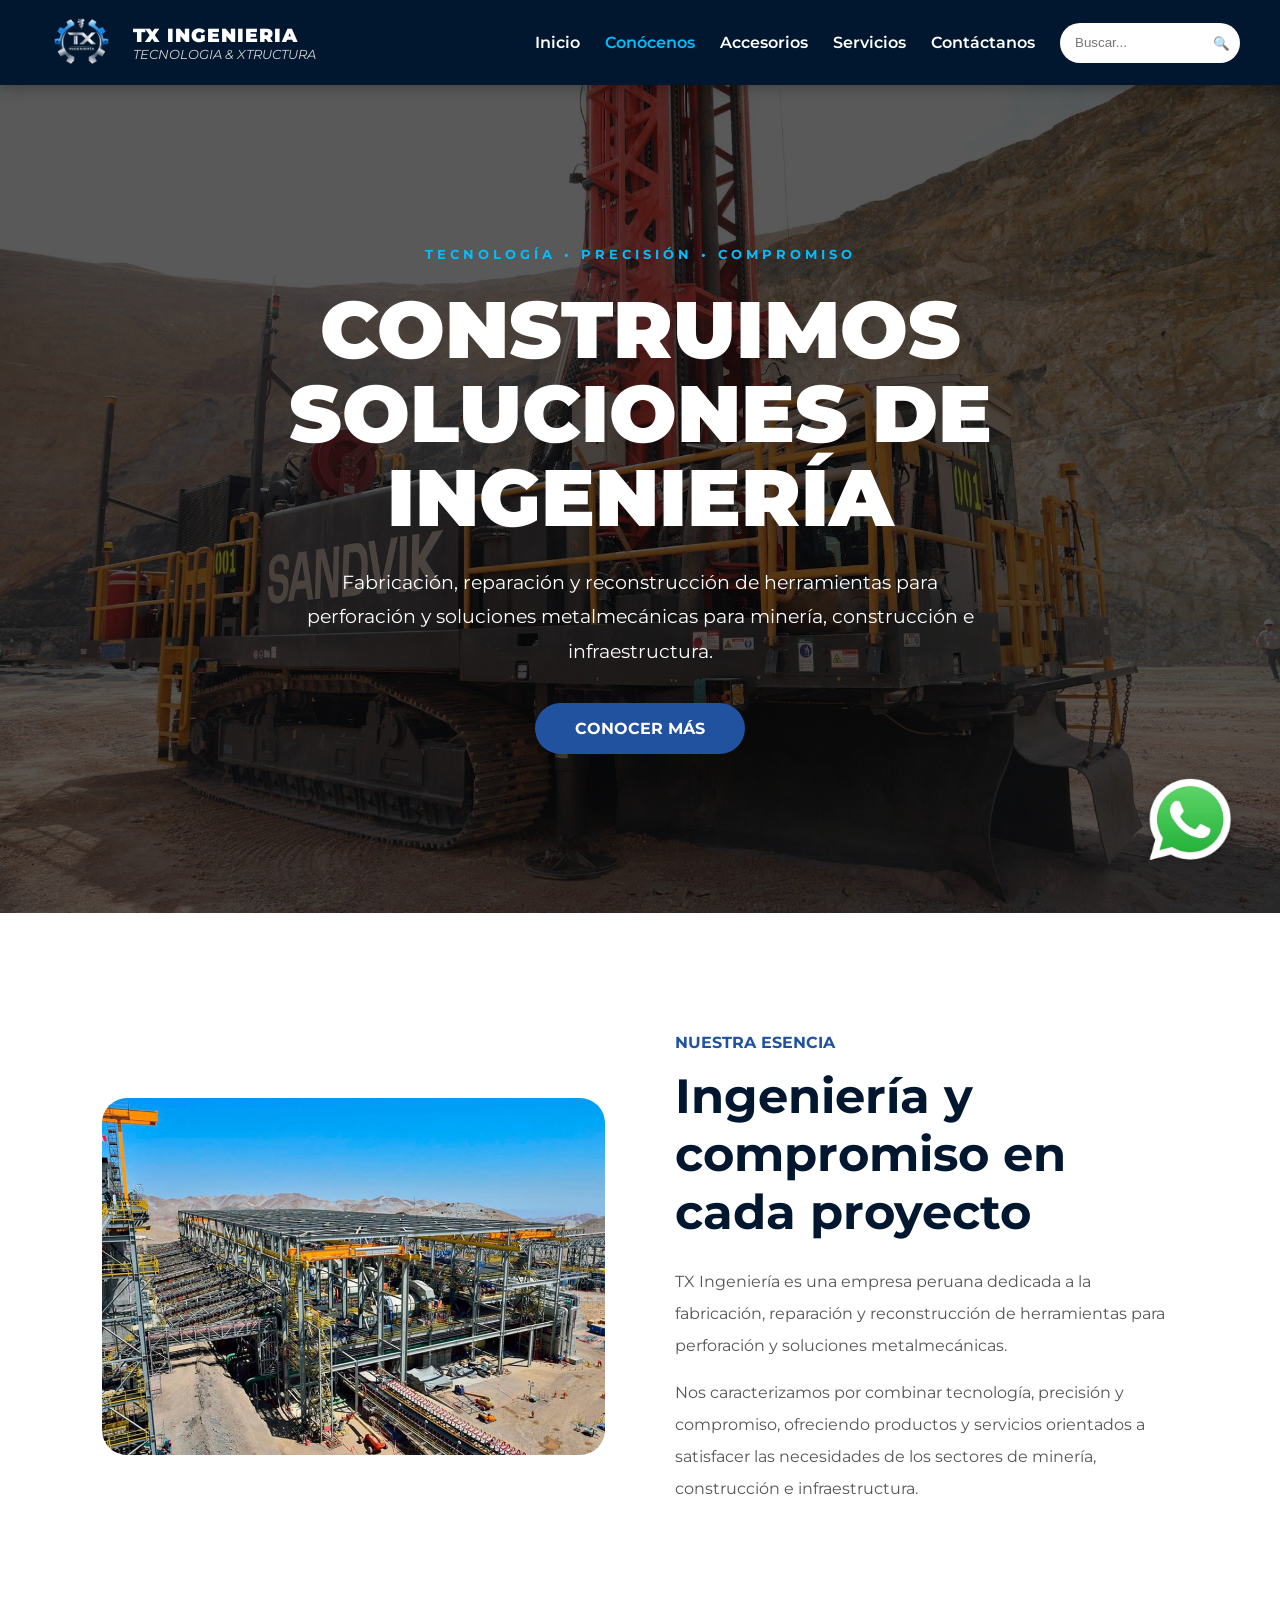
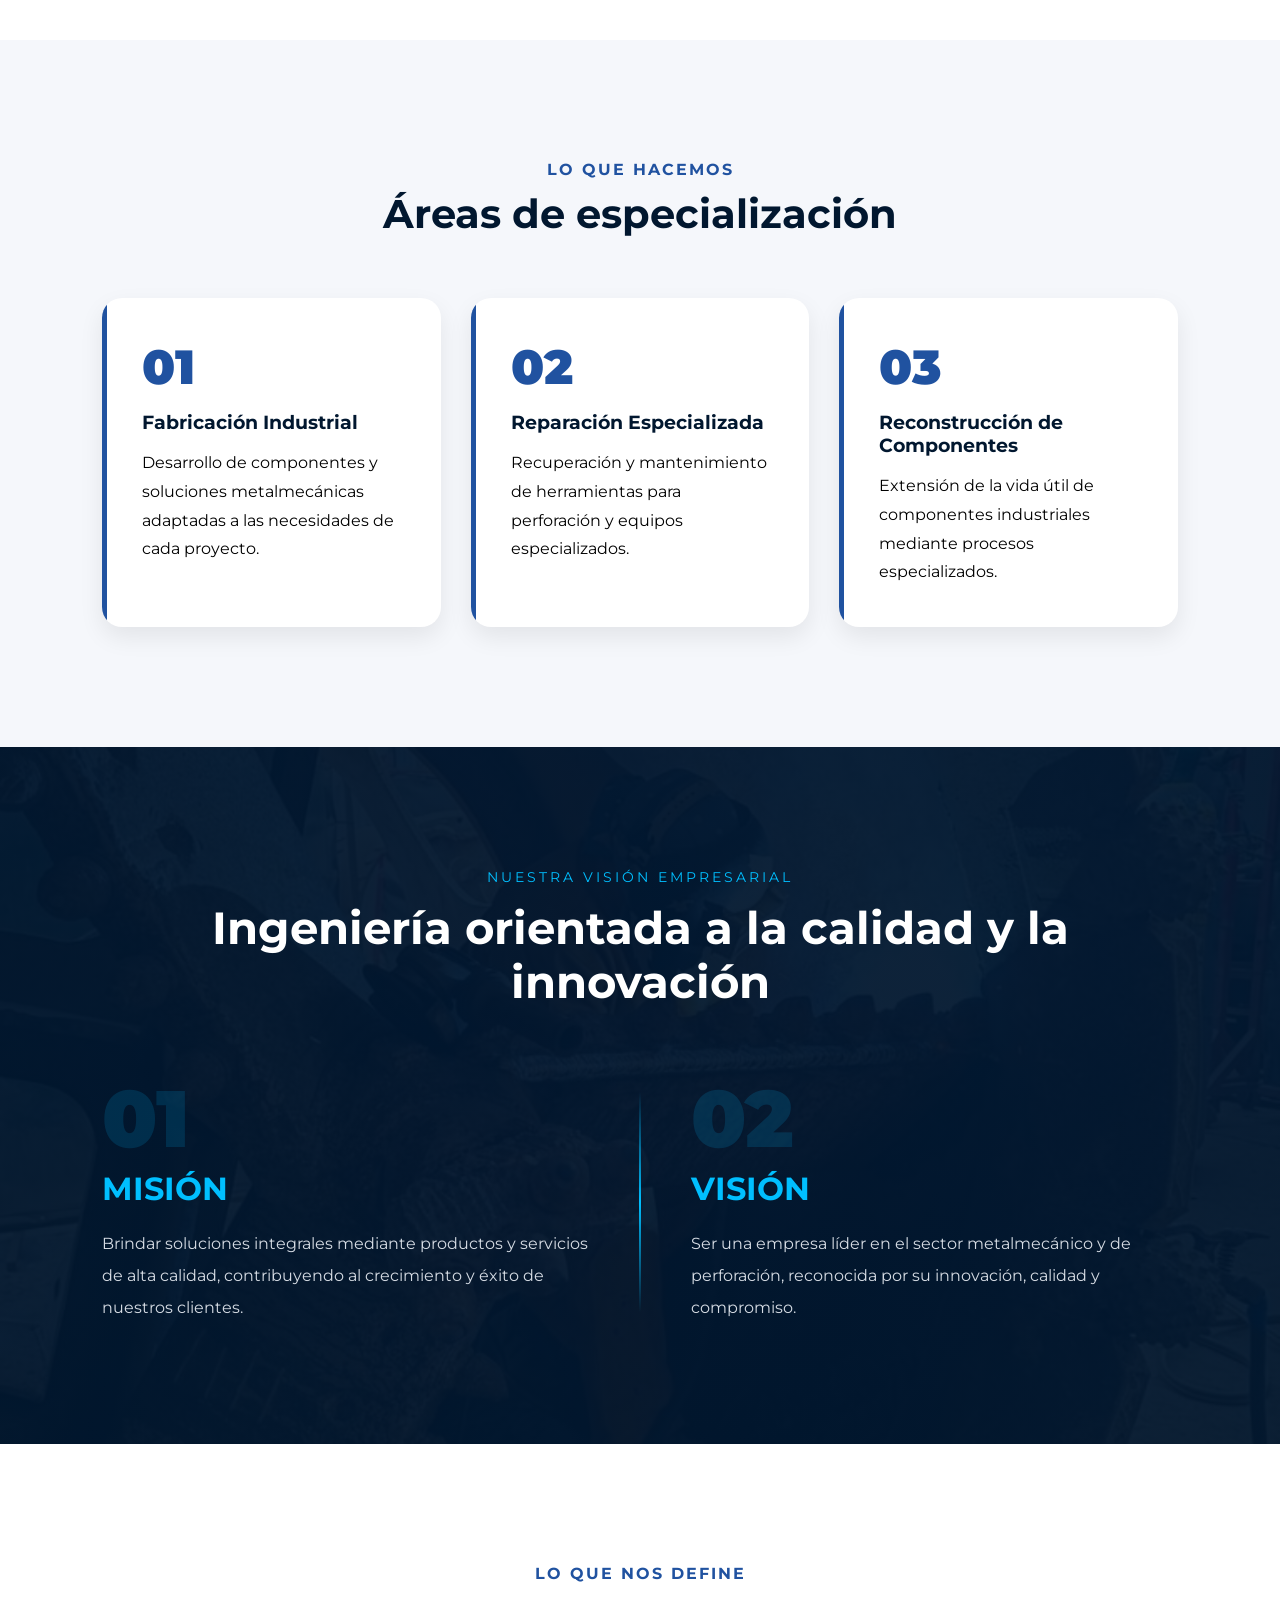
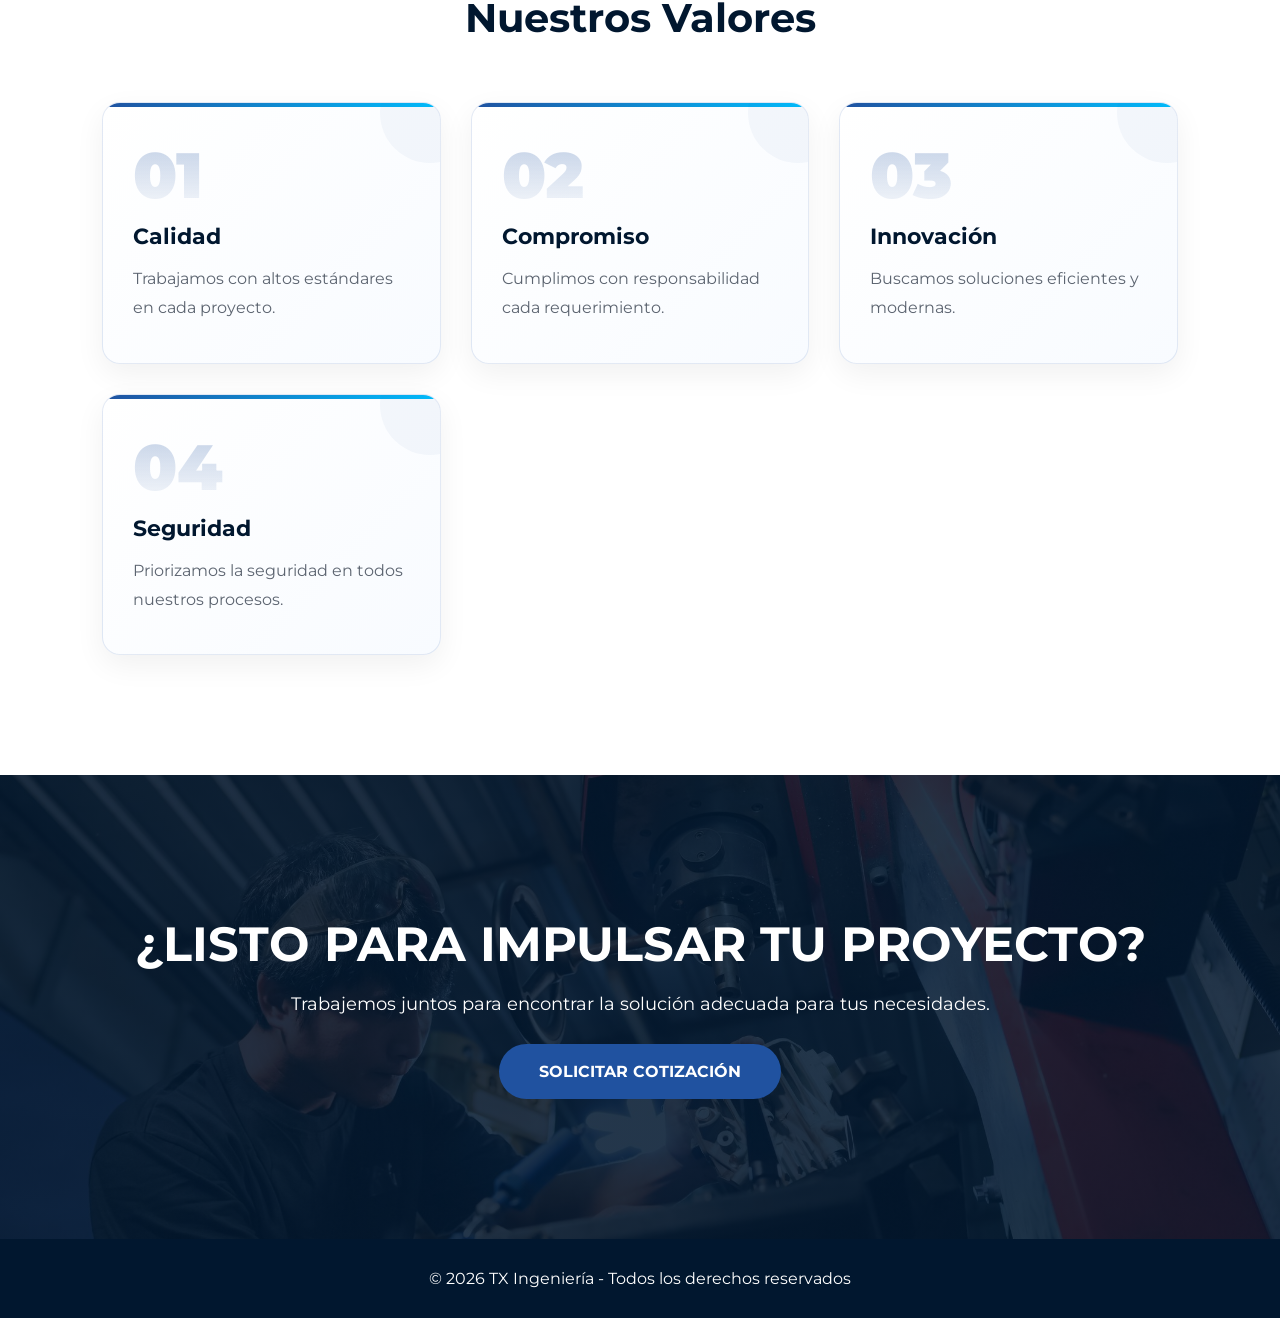
<file: CONOCENOS/CONOCENOS.html>
<!DOCTYPE html>
<html lang="en">
<head>
<link rel="stylesheet" href="../JS/buscador.css">
<link rel="stylesheet" href="conocenos.css">

<meta charset="UTF-8">
<meta name="viewport" content="width=device-width, initial-scale=1.0">

<title>CONÓCENOS - TX Ingeniería</title>

<link rel="preconnect" href="https://fonts.googleapis.com">
<link rel="preconnect" href="https://fonts.gstatic.com" crossorigin>

<link href="https://fonts.googleapis.com/css2?family=Montserrat:wght@300;400;700;900&display=swap" rel="stylesheet">

<link rel="icon" type="image/png" href="../imagenes/logotx.png">
    <link rel="stylesheet" href="../WHATSAPP/whatsapp.css">
    <script src="../WHATSAPP/whatsapp.js" defer></script>
<link rel="stylesheet" href="../responsive.css">
</head>
<body>

<header class="navbar">
 <a href="../index.html" class="logo">
  <img src="../imagenes/LOGO.png" alt="Logo TX Ingenieria">
  <div class="logo-text">
    <h1>TX INGENIERIA</h1>
    <p>TECNOLOGIA & XTRUCTURA</p>
  </div>
</a>
    <nav>
    <ul class="menu">
      <li><a href="../index.html">Inicio</a></li>
      <li><a class="activo" href="CONOCENOS.html">Conócenos</a></li>
      <li><a href="../PRODUCTOS/productos.html">Accesorios</a></li>
      <li><a href="../SERVICIOS/SERVICIOS.html">Servicios</a></li>
      <li><a href="../CONTACTO/CONTACTO.html">Contáctanos</a></li>
     <li>
    <div class="search-container">

        <input
            type="text"
            placeholder="Buscar..."
            id="searchInput"
        >

        <button type="button" id="searchBtn">
            🔍
        </button>
        <div id="searchResults"></div>
    </div>
</li>
      </ul>
    </nav>

</header>
<!-- NUESTRA EMPRESA -->
<!-- HERO -->
<!-- HERO -->
<section class="hero-conocenos">

    <div class="hero-overlay"></div>

    <div class="hero-content">

        <span class="hero-tag">
            TECNOLOGÍA • PRECISIÓN • COMPROMISO
        </span>

        <h1>
            CONSTRUIMOS<br>
            SOLUCIONES DE<br>
            INGENIERÍA
        </h1>

        <p>
            Fabricación, reparación y reconstrucción de herramientas para
            perforación y soluciones metalmecánicas para minería,
            construcción e infraestructura.
        </p>

        <a href="#esencia" class="btn-hero">
            CONOCER MÁS
        </a>

    </div>

</section>

<!-- NUESTRA ESENCIA -->
<section id="esencia" class="esencia">

    <div class="esencia-img">
        <img src="../imagenes/slider02.jpg" alt="TX Ingeniería">
    </div>

    <div class="esencia-texto">

        <span>NUESTRA ESENCIA</span>

        <h2>
            Ingeniería y compromiso en cada proyecto
        </h2>

        <p>
            TX Ingeniería es una empresa peruana dedicada a la fabricación,
            reparación y reconstrucción de herramientas para perforación y
            soluciones metalmecánicas.
        </p>

        <p>
            Nos caracterizamos por combinar tecnología, precisión y compromiso,
            ofreciendo productos y servicios orientados a satisfacer las
            necesidades de los sectores de minería, construcción e
            infraestructura.
        </p>

    </div>

</section>

<!-- ESPECIALIDADES -->
<section class="especialidades">

    <div class="titulo-seccion">

        <span>LO QUE HACEMOS</span>

        <h2>
Áreas de especialización
</h2>

    </div>

    <div class="especialidades-grid">

        <div class="especialidad-card">

            <span class="numero">01</span>

            <h3>Fabricación Industrial</h3>
            <p>
                Desarrollo de componentes y soluciones metalmecánicas
                adaptadas a las necesidades de cada proyecto.
            </p>

        </div>

        <div class="especialidad-card">

            <span class="numero">02</span>

            <h3>Reparación Especializada</h3>

            <p>
                Recuperación y mantenimiento de herramientas para
                perforación y equipos especializados.
            </p>

        </div>

        <div class="especialidad-card">

            <span class="numero">03</span>

            <h3>Reconstrucción de Componentes</h3>

            <p>
                Extensión de la vida útil de componentes industriales
                mediante procesos especializados.
            </p>

        </div>

    </div>

</section>

<!-- MISION Y VISION -->
<section class="mision-vision">

    <div class="mv-overlay"></div>

    <div class="mv-container">

        <div class="mv-header">

            <span>NUESTRA VISIÓN EMPRESARIAL</span>

            <h2>
                Ingeniería orientada a la calidad y la innovación
            </h2>

        </div>

        <div class="mv-grid">

            <div class="mv-box">

                <div class="mv-numero">01</div>

                <h3>MISIÓN</h3>

                <p>
                    Brindar soluciones integrales mediante productos y servicios
                    de alta calidad, contribuyendo al crecimiento y éxito de
                    nuestros clientes.
                </p>

            </div>

            <div class="linea-central"></div>

            <div class="mv-box">

                <div class="mv-numero">02</div>

                <h3>VISIÓN</h3>

                <p>
                    Ser una empresa líder en el sector metalmecánico y de
                    perforación, reconocida por su innovación, calidad y
                    compromiso.
                </p>

            </div>

        </div>

    </div>

</section>

<!-- VALORES -->
<section class="valores">

    <div class="titulo-seccion">

        <span>LO QUE NOS DEFINE</span>

        <h2>
            Nuestros Valores
        </h2>

    </div>

    <div class="valores-grid">

        <div class="valor-card">
    <div class="valor-numero">01</div>
    <h3>Calidad</h3>
    <p>Trabajamos con altos estándares en cada proyecto.</p>
</div>

<div class="valor-card">
    <div class="valor-numero">02</div>
    <h3>Compromiso</h3>
    <p>Cumplimos con responsabilidad cada requerimiento.</p>
</div>

<div class="valor-card">
    <div class="valor-numero">03</div>
    <h3>Innovación</h3>
    <p>Buscamos soluciones eficientes y modernas.</p>
</div>

<div class="valor-card">
    <div class="valor-numero">04</div>
    <h3>Seguridad</h3>
    <p>Priorizamos la seguridad en todos nuestros procesos.</p>
</div>

    </div>

</section>

<!-- CTA -->
<section class="cta-final">

    <div class="cta-overlay"></div>

    <div class="cta-content">

        <h2>
            ¿LISTO PARA IMPULSAR TU PROYECTO?
        </h2>

        <p>
            Trabajemos juntos para encontrar la solución adecuada para tus necesidades.
        </p>

        <a href="../CONTACTO/CONTACTO.html" class="btn-cta">
            SOLICITAR COTIZACIÓN
        </a>

    </div>

</section>
<footer>
    <p>© 2026 TX Ingeniería - Todos los derechos reservados</p>
</footer>
<script src="../JS/buscador.js"></script>

</body>
</html>
</file>
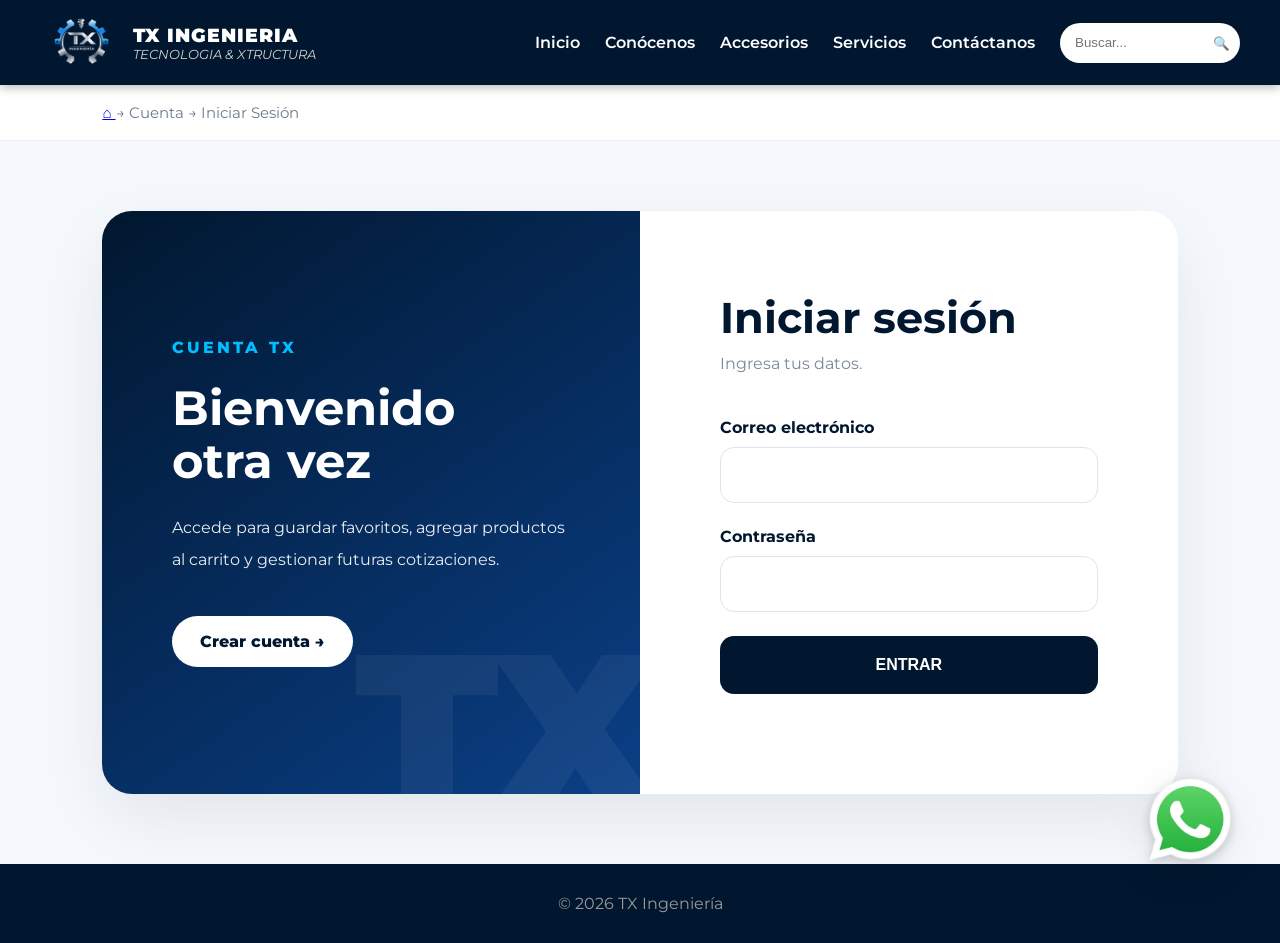
<file: CUENTA/login.html>
<!DOCTYPE html>

<html lang="es">

<head>

<meta charset="UTF-8">

<meta
name="viewport"
content="width=device-width, initial-scale=1.0">

<title>

Iniciar sesión | TX Ingeniería

</title>

<link
rel="stylesheet"
href="login.css">

<link
rel="stylesheet"
href="../JS/buscador.css">

<link
rel="stylesheet"
href="../WHATSAPP/whatsapp.css">

<link
href="https://fonts.googleapis.com/css2?family=Montserrat:wght@300;400;700;900&display=swap"
rel="stylesheet">

<link
rel="icon"
type="image/png"
href="../imagenes/logotx.png">

<script
src="../WHATSAPP/whatsapp.js"
defer>

</script>

<link rel="stylesheet" href="../responsive.css">
</head>



<body>

<!-- NAVBAR (NO TOCADO) -->

<header class="navbar">
<a href="../index.html" class="logo">

    <img
        src="../imagenes/LOGO.png"
        alt="Logo">

    <div class="logo-text">

        <h1>
            TX INGENIERIA
        </h1>

        <p>
            TECNOLOGIA & XTRUCTURA
        </p>

    </div>

</a>
<nav>

<ul class="menu">

<li><a href="../index.html">Inicio</a></li>

<li><a href="../CONOCENOS/CONOCENOS.html">Conócenos</a></li>

<li><a href="../PRODUCTOS/productos.html">Accesorios</a></li>
<li><a href="../SERVICIOS/SERVICIOS.html">Servicios</a></li>

<li><a href="../CONTACTO/CONTACTO.html">Contáctanos</a></li>

<li>

<div class="search-container">

<input
id="searchInput"
type="text"
placeholder="Buscar...">

<button
id="searchBtn">

🔍

</button>

<div id="searchResults"></div>

</div>

</li>

</ul>

</nav>

</header>




    <div class="breadcrumb">

        <a href="../PRODUCTOS/productos.html">
            ⌂
        </a>

        →

        Cuenta

        →

        Iniciar Sesión

    </div>

<main class="login-wrap">

<section class="login-box">



<div class="lado-info">

<span>

CUENTA TX

</span>

<h2>

Bienvenido otra vez

</h2>

<p>

Accede para guardar favoritos,
agregar productos al carrito
y gestionar futuras cotizaciones.

</p>

<a
href="registro.html">

Crear cuenta →

</a>

</div>



<div class="lado-form">

<h1>

Iniciar sesión

</h1>

<p class="sub">

Ingresa tus datos.

</p>



<form
id="loginForm">

<div class="campo">

<label>

Correo electrónico

</label>

<input
id="email"
type="email"
required>

</div>



<div class="campo">

<label>

Contraseña

</label>

<input
id="password"
type="password"
required>

</div>



<button
type="submit"
class="btn-login">

ENTRAR

</button>

<p
id="mensaje">

</p>

</form>

</div>

</section>

</main>



<footer>

<p>

© 2026 TX Ingeniería

</p>

</footer>



<script src="../JS/buscador.js"></script>

<script src="cuenta.js"></script>
</body>

</html>
</file>
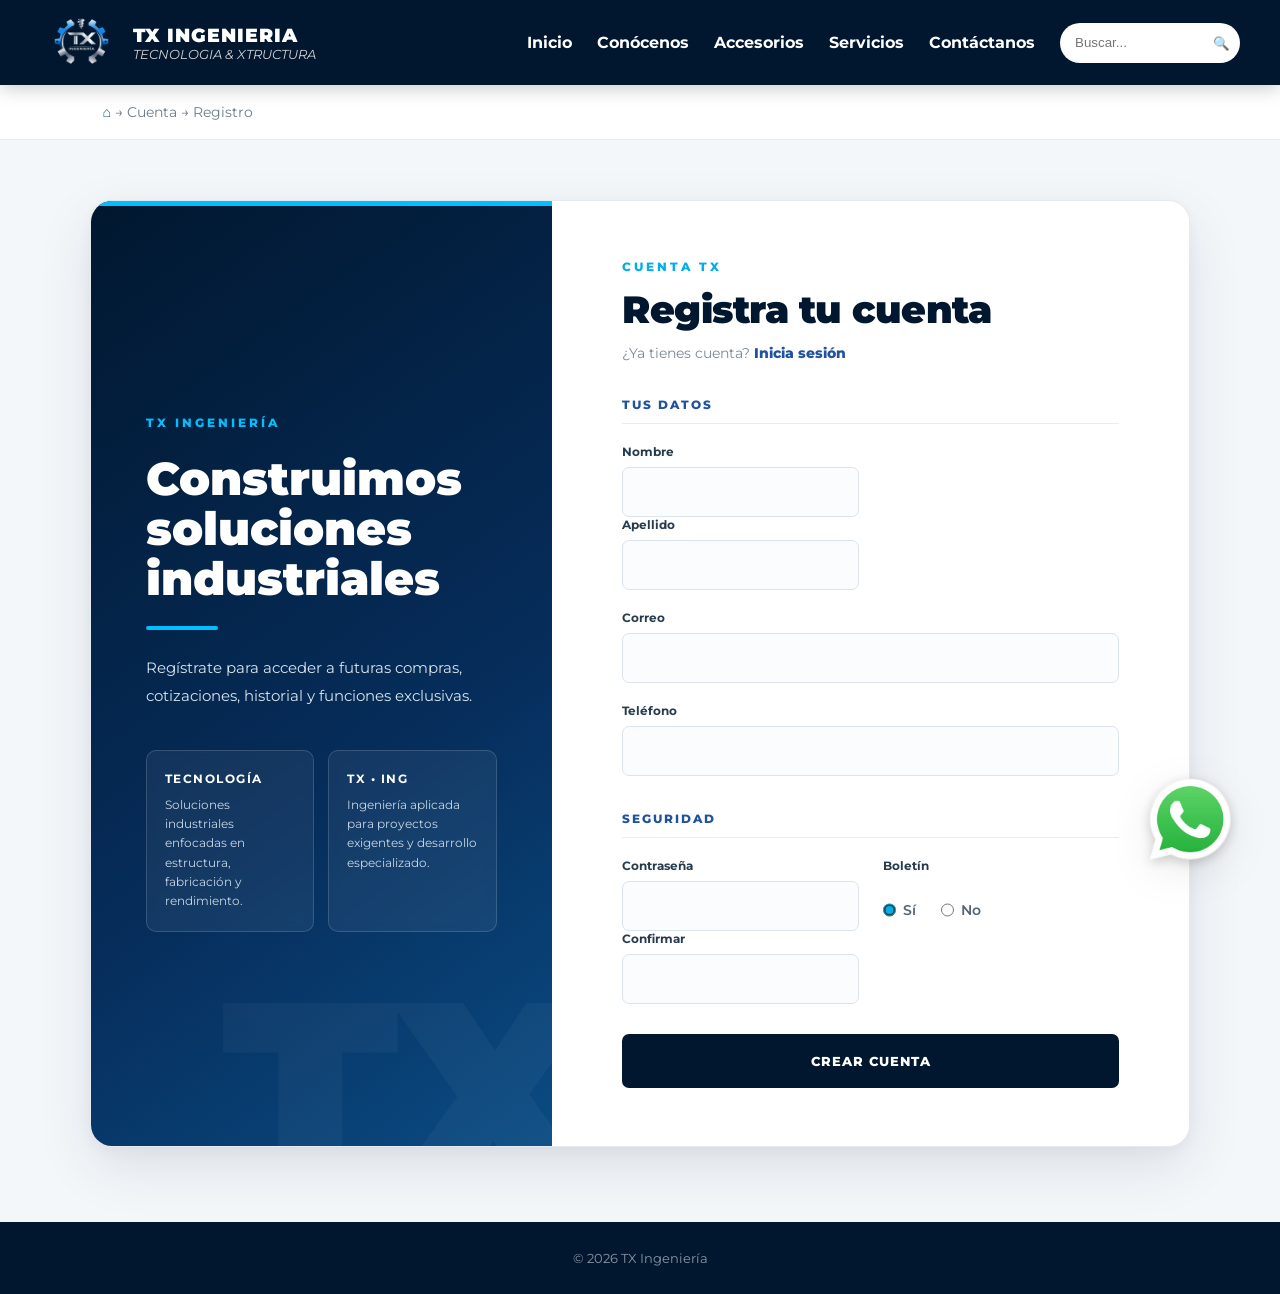
<file: CUENTA/registro.html>
<!DOCTYPE html>
<html lang="es">

<head>

    <meta charset="UTF-8">

    <meta
        name="viewport"
        content="width=device-width, initial-scale=1.0">

    <title>
        TX Ingeniería
    </title>


    <link rel="preconnect" href="https://fonts.googleapis.com">

    <link
        rel="preconnect"
        href="https://fonts.gstatic.com"
        crossorigin>


    <link
        href="https://fonts.googleapis.com/css2?family=Montserrat:wght@300;400;700;900&display=swap"
        rel="stylesheet">


    <link
        rel="stylesheet"
        href="registro.css">


    <link
        rel="icon"
        type="image/png"
        href="../imagenes/logotx.png">


    <link
        rel="stylesheet"
        href="../WHATSAPP/whatsapp.css">


    <script
        src="../WHATSAPP/whatsapp.js"
        defer>
    </script>

<link rel="stylesheet" href="../responsive.css">
</head>


<body>


    <!-- =====================================================
         NAVBAR
    ====================================================== -->

    <header class="navbar">
<a href="../index.html" class="logo">

    <img
        src="../imagenes/LOGO.png"
        alt="Logo">

    <div class="logo-text">

        <h1>
            TX INGENIERIA
        </h1>

        <p>
            TECNOLOGIA & XTRUCTURA
        </p>

    </div>

</a>
        <nav>

            <ul class="menu">

                <li>
                    <a href="../index.html">
                        Inicio
                    </a>
                </li>


                <li>
                    <a href="../CONOCENOS/CONOCENOS.html">
                        Conócenos
                    </a>
                </li>


                <li>
                    <a href="../PRODUCTOS/productos.html">
                        Accesorios
                    </a>
                </li>
                <li>
                    <a href="../SERVICIOS/SERVICIOS.html">
                        Servicios
                    </a>
                </li>


                <li>
                    <a href="../CONTACTO/CONTACTO.html">
                        Contáctanos
                    </a>
                </li>



                <li>

                    <div class="search-container">

                        <input
                            id="searchInput"
                            type="text"
                            placeholder="Buscar...">


                        <button
                            id="searchBtn">

                            🔍

                        </button>


                        <div
                            id="searchResults">
                        </div>

                    </div>

                </li>

            </ul>

        </nav>

    </header>


    <!-- =====================================================
         BREADCRUMB
    ====================================================== -->

    <div class="breadcrumb">

        <a href="../PRODUCTOS/productos.html">
            ⌂
        </a>

        →

        Cuenta

        →

        Registro

    </div>


    <!-- =====================================================
         CONTENIDO PRINCIPAL
    ====================================================== -->

    <main class="registro-wrap">


        <div class="registro-box">


            <!-- =================================================
                 PANEL IZQUIERDO — MARCA
            ================================================== -->

            <div class="lado-marca">


                <span>
                    TX INGENIERÍA
                </span>


                <h2>

                    Construimos
                    soluciones
                    industriales

                </h2>


                <p>

                    Regístrate para acceder a futuras compras,
                    cotizaciones, historial y funciones exclusivas.

                </p>


                <div class="marca-card">


                    <div>

                        <strong>
                            TECNOLOGÍA
                        </strong>


                        <p>

                            Soluciones industriales enfocadas
                            en estructura, fabricación y
                            rendimiento.

                        </p>

                    </div>


                    <div>

                        <strong>
                            TX • ING
                        </strong>


                        <p>

                            Ingeniería aplicada para
                            proyectos exigentes y
                            desarrollo especializado.

                        </p>

                    </div>


                </div>


            </div>


            <!-- =================================================
                 PANEL DERECHO — FORMULARIO
            ================================================== -->

            <div class="lado-form">


                <div class="cabecera-form">


                    <span>
                        CUENTA TX
                    </span>


                    <h1>
                        Registra tu cuenta
                    </h1>


                    <p class="nota-cuenta">

                        ¿Ya tienes cuenta?

                        <a href="login.html">
                            Inicia sesión
                        </a>

                    </p>


                </div>


                <form class="formulario">


                    <h3>
                        Tus datos
                    </h3>


                    <div class="grid">


                        <div class="campo">


                            <label>
                                Nombre
                            </label>


                            <input
                                id="nombre"
                                type="text">


                        </div>


                        <div class="campo">


                            <label>
                                Apellido
                            </label>


                            <input
                                id="apellido"
                                type="text">


                        </div>


                    </div>


                    <div class="campo">


                        <label>
                            Correo
                        </label>


                        <input
                            id="correo"
                            type="email">


                    </div>


                    <div class="campo">


                        <label>
                            Teléfono
                        </label>


                        <input
                            id="telefono"
                            type="tel">


                    </div>


                    <h3>
                        Seguridad
                    </h3>


                    <div class="grid">


                        <div class="campo">


                            <label>
                                Contraseña
                            </label>


                            <input
                                id="pass"
                                type="password">


                        </div>


                        <div class="campo">


                            <label>
                                Confirmar
                            </label>


                            <input
                                id="confirmar"
                                type="password">


                        </div>


                    </div>


                    <div class="campo">


                        <label>
                            Boletín
                        </label>


                        <div class="radio-grupo">


                            <label>

                                <input
                                    type="radio"
                                    name="boletin"
                                    value="si"
                                    checked>

                                Sí

                            </label>


                            <label>

                                <input
                                    type="radio"
                                    name="boletin"
                                    value="no">

                                No

                            </label>


                        </div>


                    </div>


                    <button
                        class="btn-cuenta"
                        type="button">

                        CREAR CUENTA

                    </button>


                </form>


            </div>


        </div>


    </main>


    <!-- =====================================================
         FOOTER
    ====================================================== -->

    <footer>

        <p>
            © 2026 TX Ingeniería
        </p>

    </footer>


    <!-- =====================================================
         BUSCADOR
    ====================================================== -->

    <link
        rel="stylesheet"
        href="../JS/buscador.css">


</body>

</html>
</file>
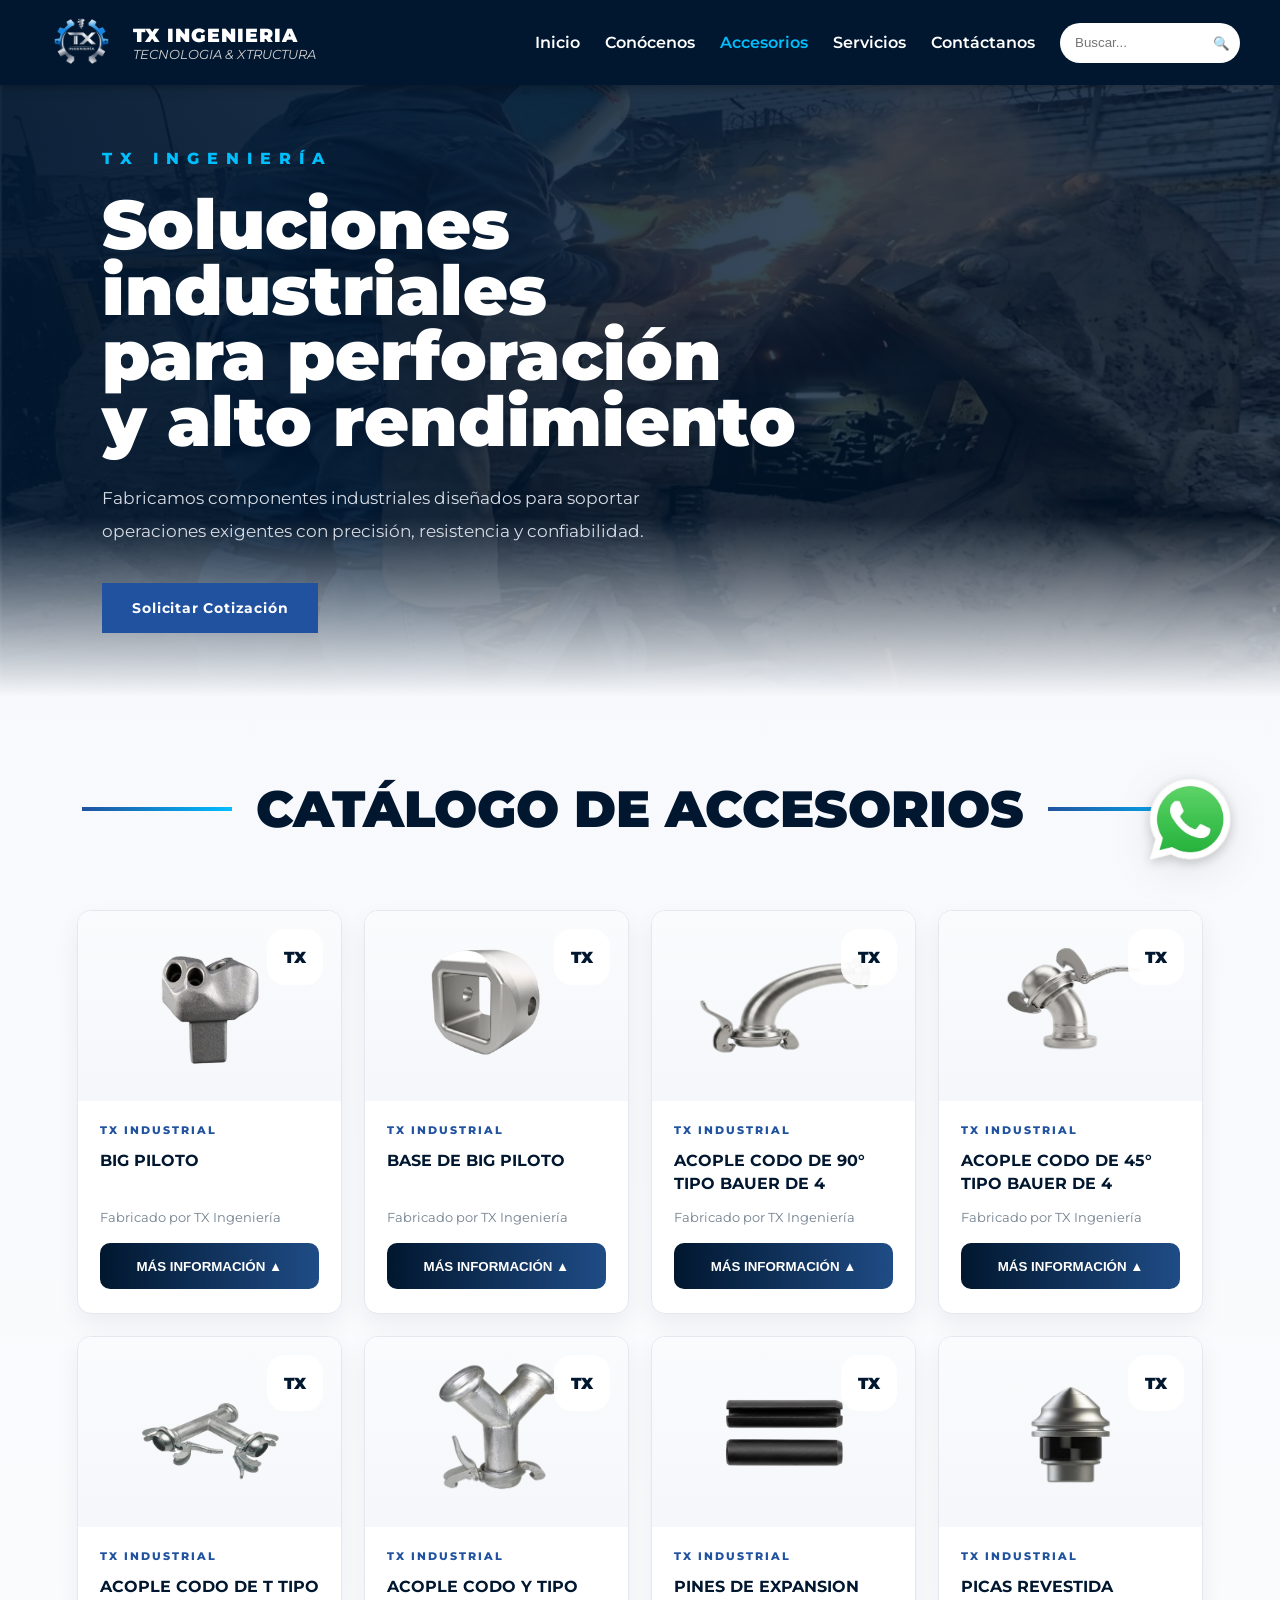
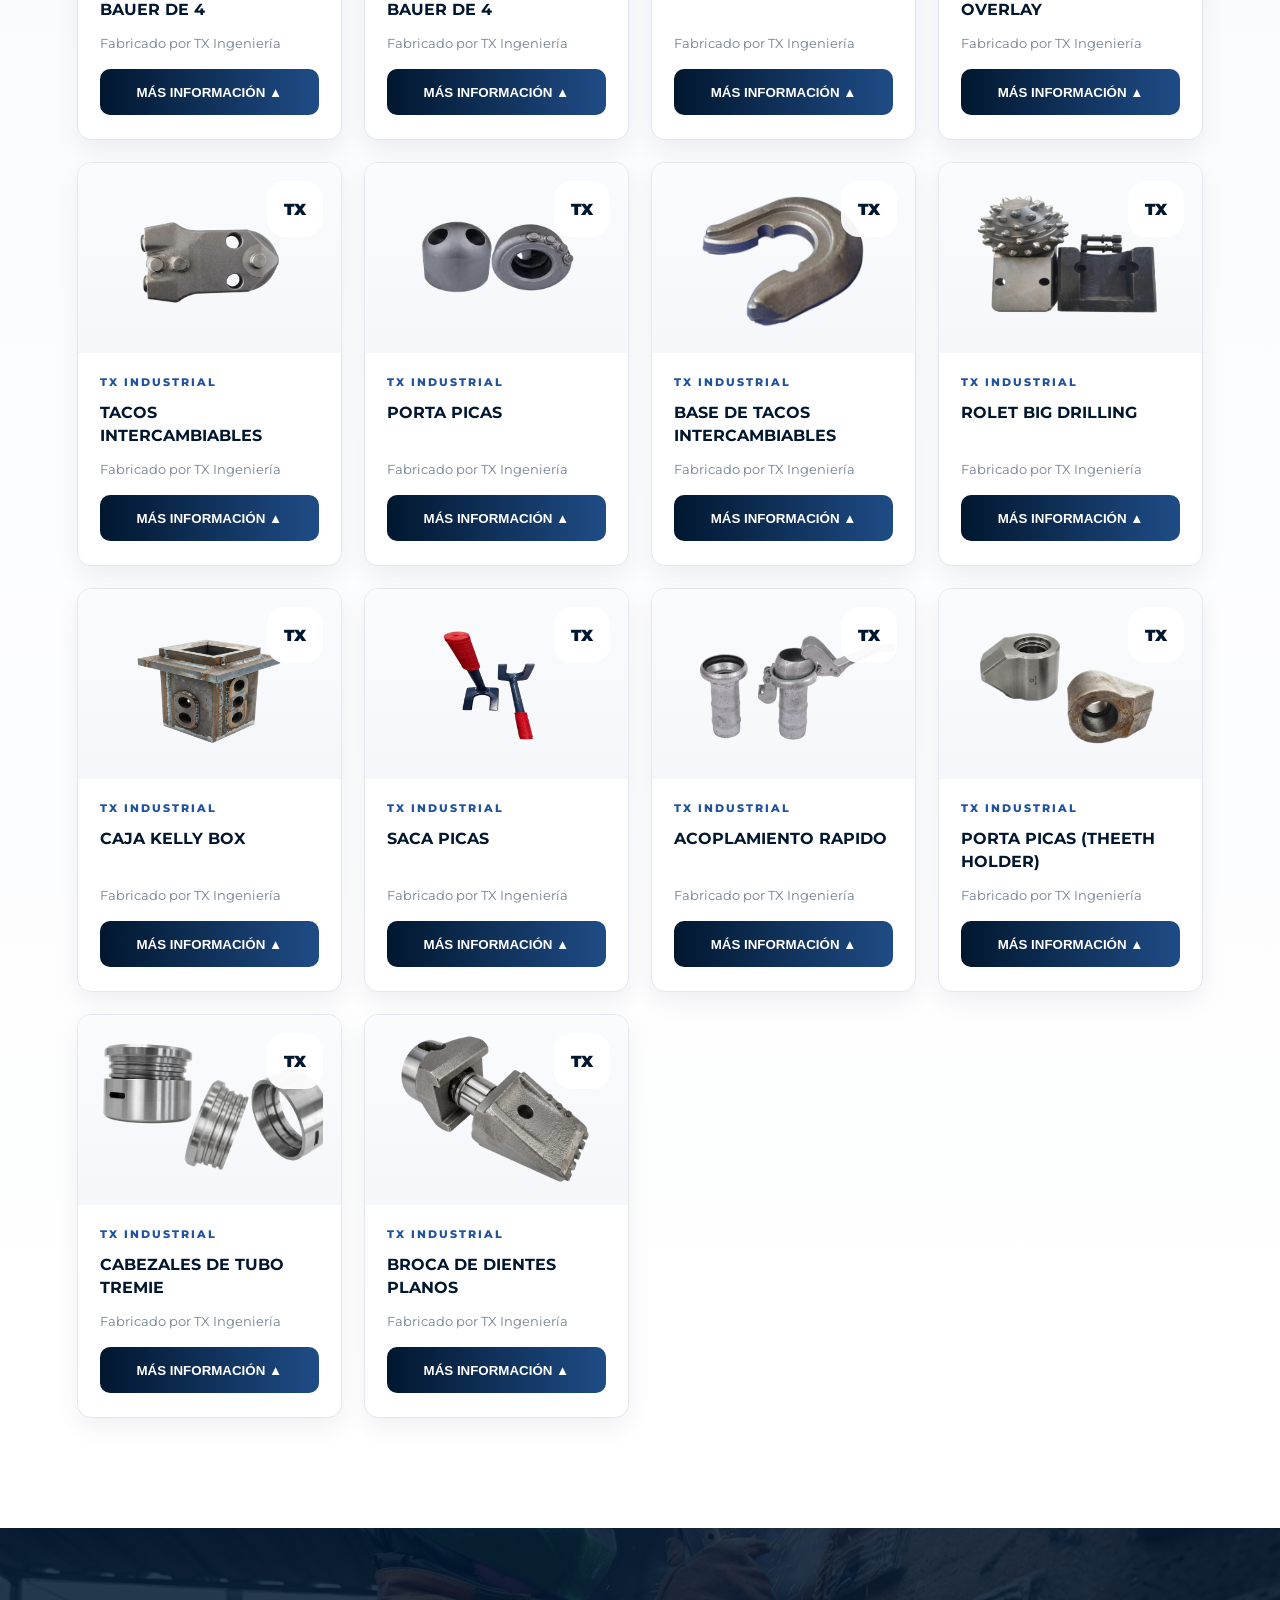
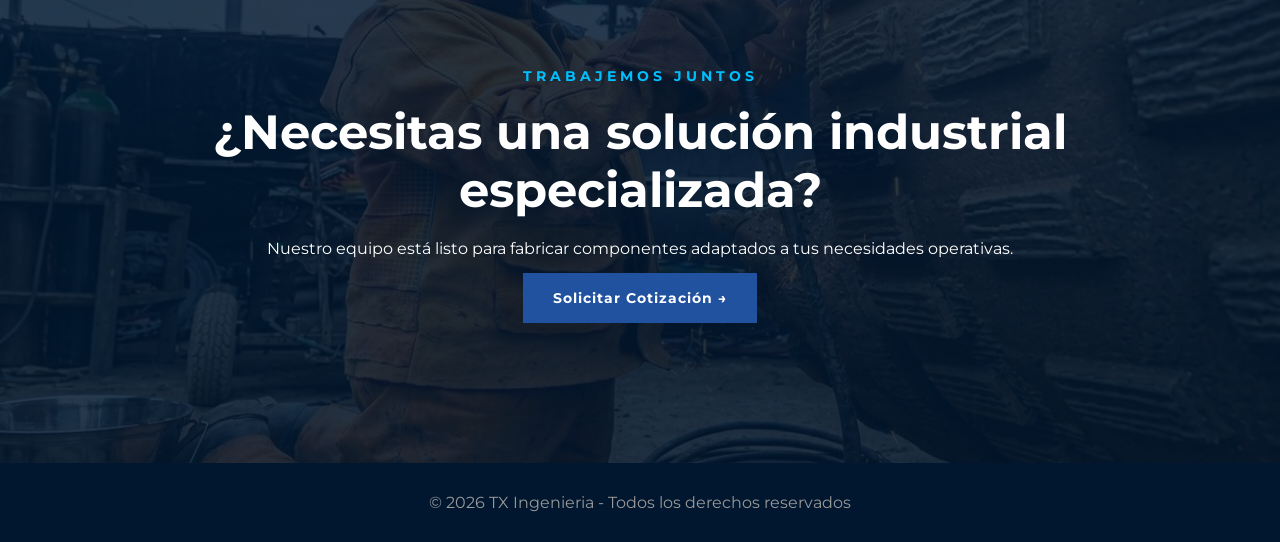
<file: PRODUCTOS/productos.html>
<!DOCTYPE html>
<html lang="es">
<head>
  <meta charset="UTF-8">
  <meta name="viewport" content="width=device-width, initial-scale=1.0">
  <title>Productos - TX Ingeniería</title>

  <link rel="stylesheet" href="productos.css">
  <link rel="icon" type="image/png" href="../imagenes/logotx.png">

  <link href="https://fonts.googleapis.com/css2?family=Montserrat:wght@300;400;700;900&display=swap" rel="stylesheet">
<link rel="stylesheet" href="../responsive.css">
</head>

<body>

<!-- NAVBAR -->
<header class="navbar">

 <a href="../index.html" class="logo">
  <img src="../imagenes/LOGO.png" alt="Logo TX Ingenieria">
  <div class="logo-text">
    <h1>TX INGENIERIA</h1>
    <p>TECNOLOGIA & XTRUCTURA</p>
  </div>
</a>

  <nav>

    <ul class="menu">

      <li>
        <a href="../index.html">Inicio</a>
      </li>

      <li>
        <a href="../CONOCENOS/CONOCENOS.html">Conócenos</a>
      </li>

      <!-- PRODUCTOS -->
      <li class="dropdown">

        <a class="activo" href="productos.html">Accesorios</a>

        <ul class="submenu">

          <li>
            <a href="#bigpiloto">
              Big Piloto
            </a>
          </li>

          <li>
            <a href="#basebig">
              Base Big Piloto
            </a>
          </li>

          <li>
            <a href="#acoplesbauer">
              Acoples Bauer
            </a>
          </li>

          <li>
            <a href="#picasoverlay">
              Picas Overlay
            </a>
          </li>

          <li>
            <a href="#portapicas">
              Porta Picas
            </a>
          </li>

          <li>
            <a href="#portapicas">
              Ver más..
            </a>
          </li>
        </ul>

      </li>

      <!-- SERVICIOS -->
      <li class="dropdown">

        <a href="../SERVICIOS/SERVICIOS.html">
          Servicios
        </a>

        <ul class="submenu">

          <li><a href="../SERVICIOS/SERVICIOS.html">FABRICACION Y REPARACION DE BARRA KELLY</a></li>
          <li><a href="../SERVICIOS/SERVICIOS.html">FABRICACION Y REPARACION DE TANQUES DE LODO</a></li>
          <li><a href="../SERVICIOS/SERVICIOS.html">FABRICACION Y REPARACION DE PLANTA MEZCLADORA DE BENTONITA</a></li>
          <li><a href="../SERVICIOS/SERVICIOS.html">FABRICACION Y REPARACION DE CORE BARREL DRILLING</a></li>
          <li><a href="../SERVICIOS/SERVICIOS.html">FABRICACION Y REPARACION DE HÉLICES</a></li>
          <li><a href="../SERVICIOS/SERVICIOS.html">Ver más...</a></li>
        </ul>

      </li>

      <li>
        <a href="../CONTACTO/CONTACTO.html">Contáctanos</a>
      </li>

      <!-- BUSCADOR -->
      <li>
    <div class="search-container">

        <input
            type="text"
            placeholder="Buscar..."
            id="searchInput"
        >

        <button type="button" id="searchBtn">
            🔍
        </button>

        <div id="searchResults"></div>

    </div>
</li>

      </div>

    </ul>

  </nav>

</header>
<!-- HERO PRODUCTOS -->
<section class="hero-productos">

<div class="hero-overlay">

<p class="hero-mini">
TX INGENIERÍA
</p>

<h1>
Soluciones industriales<br>
para perforación<br>
y alto rendimiento
</h1>

<p class="hero-desc">
Fabricamos componentes industriales diseñados para soportar
operaciones exigentes con precisión, resistencia y confiabilidad.
</p>
<a
href="../CONTACTO/CONTACTO.html"
class="btn-cotizar"
>
Solicitar Cotización
</a>

</div>

</section>


<!-- CATÁLOGO -->
<section class="productos">

<div class="catalogo-header">

<span></span>

<h2 id="catalogo">
CATÁLOGO DE ACCESORIOS
</h2>

<span></span>

</div>

  <div class="productos-grid">

    <!-- 1 -->
    <div id="bigpiloto" class="producto-card" onclick="mostrarDetalle(1)">

      <img src="imagenesp/bigpilotos.png" alt="BIG PILOTO">

      <div class="info-card">

        <h3>BIG PILOTO</h3>

        <p class="precio">
          Fabricado por TX Ingeniería
        </p>

        <button class="btn-info">
          MÁS INFORMACIÓN
          <span class="flecha-arriba">▲</span>
        </button>

      </div>

    </div>

    <!-- 2 -->
    <div id="basebig" class="producto-card" onclick="mostrarDetalle(2)">

      <img src="imagenesp/basebig.png" alt="BASE DE BIG PILOTO">

      <div class="info-card">

        <h3>BASE DE BIG PILOTO</h3>

        <p class="precio">
          Fabricado por TX Ingeniería
        </p>

        <button class="btn-info">
          MÁS INFORMACIÓN
          <span class="flecha-arriba">▲</span>
        </button>

      </div>

    </div>

    <!-- 3 -->
    <div id="acoplesbauer" class="producto-card" onclick="mostrarDetalle(3)">

      <img src="imagenesp/codo90.png" alt="ACOPLE CODO DE 90°">

      <div class="info-card">

        <h3>ACOPLE CODO DE 90° TIPO BAUER DE 4</h3>

        <p class="precio">
          Fabricado por TX Ingeniería
        </p>

        <button class="btn-info">
          MÁS INFORMACIÓN
          <span class="flecha-arriba">▲</span>
        </button>

      </div>

    </div>

    <!-- 4 -->
    <div class="producto-card" onclick="mostrarDetalle(4)">

      <img src="imagenesp/codo45.png" alt="ACOPLE CODO DE 45°">

      <div class="info-card">

        <h3>ACOPLE CODO DE 45° TIPO BAUER DE 4</h3>

        <p class="precio">
          Fabricado por TX Ingeniería
        </p>

        <button class="btn-info">
          MÁS INFORMACIÓN
          <span class="flecha-arriba">▲</span>
        </button>

      </div>

    </div>

    <!-- 5 -->
    <div class="producto-card" onclick="mostrarDetalle(5)">

      <img src="imagenesp/acopleT.png" alt="ACOPLE T">

      <div class="info-card">

        <h3>ACOPLE CODO DE T TIPO BAUER DE 4</h3>

        <p class="precio">
          Fabricado por TX Ingeniería
        </p>

        <button class="btn-info">
          MÁS INFORMACIÓN
          <span class="flecha-arriba">▲</span>
        </button>

      </div>

    </div>

    <!-- 6 -->
    <div class="producto-card" onclick="mostrarDetalle(6)">

      <img src="imagenesp/acopleY.png" alt="ACOPLE Y">

      <div class="info-card">

        <h3>ACOPLE CODO Y TIPO BAUER DE 4</h3>

        <p class="precio">
          Fabricado por TX Ingeniería
        </p>

        <button class="btn-info">
          MÁS INFORMACIÓN
          <span class="flecha-arriba">▲</span>
        </button>

      </div>

    </div>

    <!-- 7 -->
    <div class="producto-card" onclick="mostrarDetalle(7)">

      <img src="imagenesp/Pexpansion.png" alt="PINES DE EXPANSION">

      <div class="info-card">

        <h3>PINES DE EXPANSION</h3>

        <p class="precio">
          Fabricado por TX Ingeniería
        </p>

        <button class="btn-info">
          MÁS INFORMACIÓN
          <span class="flecha-arriba">▲</span>
        </button>

      </div>

    </div>

    <!-- 8 -->
    <div id="picasoverlay" class="producto-card" onclick="mostrarDetalle(8)">

      <img src="imagenesp/picas.png" alt="PICAS OVERLAY">

      <div class="info-card">

        <h3>PICAS REVESTIDA OVERLAY</h3>

        <p class="precio">
          Fabricado por TX Ingeniería
        </p>

        <button class="btn-info">
          MÁS INFORMACIÓN
          <span class="flecha-arriba">▲</span>
        </button>
      </div>
    </div>

  <!-- 9 -->
<div class="producto-card" onclick="mostrarDetalle(9)">

  <img src="imagenesp/tacosint.png" alt="TACOS INTERCAMBIABLES">

  <div class="info-card">

    <h3>TACOS INTERCAMBIABLES</h3>

    <p class="precio">
      Fabricado por TX Ingeniería
    </p>

    <button class="btn-info">
      MÁS INFORMACIÓN
      <span class="flecha-arriba">▲</span>
    </button>

  </div>

</div>

<!-- 10 -->
<div id="portapicas" class="producto-card" onclick="mostrarDetalle(10)">

  <img src="imagenesp/portapicas.png" alt="PORTA PICAS">

  <div class="info-card">

    <h3>PORTA PICAS</h3>

    <p class="precio">
      Fabricado por TX Ingeniería
    </p>

    <button class="btn-info">
      MÁS INFORMACIÓN
      <span class="flecha-arriba">▲</span>
    </button>
    </div>
</div>

<!-- 11 -->
<div id="basetacos" class="producto-card" onclick="mostrarDetalle(11)">

  <img src="imagenesp/basetacos.png" alt="BASE DE TACOS INTERCAMBIABLES">

  <div class="info-card">

    <h3>BASE DE TACOS INTERCAMBIABLES</h3>

    <p class="precio">
      Fabricado por TX Ingeniería
    </p>

    <button class="btn-info">
      MÁS INFORMACIÓN
              <span class="flecha-arriba">▲</span>
      </button>

    </div>
</div>

<!-- 12 -->
<div id="roletbig" class="producto-card" onclick="mostrarDetalle(12)">

  <img src="imagenesp/roletbig.png" alt="ROLET BIG DRILLING">

  <div class="info-card">

    <h3>ROLET BIG DRILLING</h3>

    <p class="precio">
      Fabricado por TX Ingeniería
    </p>

    <button class="btn-info">
      MÁS INFORMACIÓN
              <span class="flecha-arriba">▲</span>
      </button>

    </div>
</div>

<!-- 13-->
<div id="cajakelly" class="producto-card" onclick="mostrarDetalle(13)">

  <img src="imagenesp/cajakelly.png" alt="CAJA KELLY BOX">

  <div class="info-card">

    <h3>CAJA KELLY BOX</h3>

    <p class="precio">
      Fabricado por TX Ingeniería
    </p>

    <button class="btn-info">
      MÁS INFORMACIÓN
              <span class="flecha-arriba">▲</span>
      </button>

    </div>
</div>
<!-- 14-->
<div id="sacapicas" class="producto-card" onclick="mostrarDetalle(14)">

  <img src="imagenesp/sacapicas.png" alt="SACA PICAS">

  <div class="info-card">

    <h3>SACA PICAS</h3>

    <p class="precio">
      Fabricado por TX Ingeniería
    </p>

    <button class="btn-info">
      MÁS INFORMACIÓN
              <span class="flecha-arriba">▲</span>
      </button>

    </div>
</div>
<!-- 15-->
<div id="acoprap" class="producto-card" onclick="mostrarDetalle(15)">
  <img src="imagenesp/acoprap.png" alt="ACOPLAMIENTO RAPIDO">
  <div class="info-card">
    <h3>ACOPLAMIENTO RAPIDO</h3>
    <p class="precio">
      Fabricado por TX Ingeniería
    </p>
    <button class="btn-info">
      MÁS INFORMACIÓN
              <span class="flecha-arriba">▲</span>
      </button>
    </div>
</div>

<!-- 16 -->
<div id="tholder" class="producto-card" onclick="mostrarDetalle(16)">

  <img src="imagenesp/tholder.png" alt="PORTA PICAS (THEETH HOLDER)">

  <div class="info-card">

    <h3>PORTA PICAS (THEETH HOLDER)</h3>

    <p class="precio">
      Fabricado por TX Ingeniería
    </p>

    <button class="btn-info">
      MÁS INFORMACIÓN
      <span class="flecha-arriba">▲</span>
    </button>
    </div>
</div>

<!-- 17 -->
<div id="tremie" class="producto-card" onclick="mostrarDetalle(17)">

  <img src="imagenesp/tremie.png" alt="CABEZALES DE TUBO TREMIE">

  <div class="info-card">

    <h3>CABEZALES DE TUBO TREMIE</h3>

    <p class="precio">
      Fabricado por TX Ingeniería
    </p>

    <button class="btn-info">
      MÁS INFORMACIÓN
      <span class="flecha-arriba">▲</span>
    </button>
    </div>
</div>
<!-- 18 -->
<div id="brocad" class="producto-card" onclick="mostrarDetalle(18)">

  <img src="imagenesp/brocad.png" alt="BROCA DE DIENTES PLANOS">

  <div class="info-card">

    <h3>BROCA DE DIENTES PLANOS</h3>

    <p class="precio">
      Fabricado por TX Ingeniería
    </p>

    <button class="btn-info">
      MÁS INFORMACIÓN
      <span class="flecha-arriba">▲</span>
    </button>
    </div>
</div>
</section>

<section class="cta-productos">

<div class="cta-overlay">

<p>
TRABAJEMOS JUNTOS
</p>

<h2>
¿Necesitas una solución industrial especializada?
</h2>

<p class="cta-texto">
Nuestro equipo está listo para fabricar componentes
adaptados a tus necesidades operativas.
</p>

<a href="../CONTACTO/CONTACTO.html">

Solicitar Cotización →

</a>

</div>

</section>
<!-- FOOTER -->
<footer>
<p>
© 2026 TX Ingenieria - Todos los derechos reservados
</p>
</footer>

<!-- SCRIPTS -->
<link rel="stylesheet" href="../JS/buscador.css">
<link rel="stylesheet" href="../WHATSAPP/whatsapp.css">

<script src="../JS/buscador.js"></script>
<script src="../WHATSAPP/whatsapp.js" defer></script>
<script src="productos.js"></script>

</body>
</html>
</file>
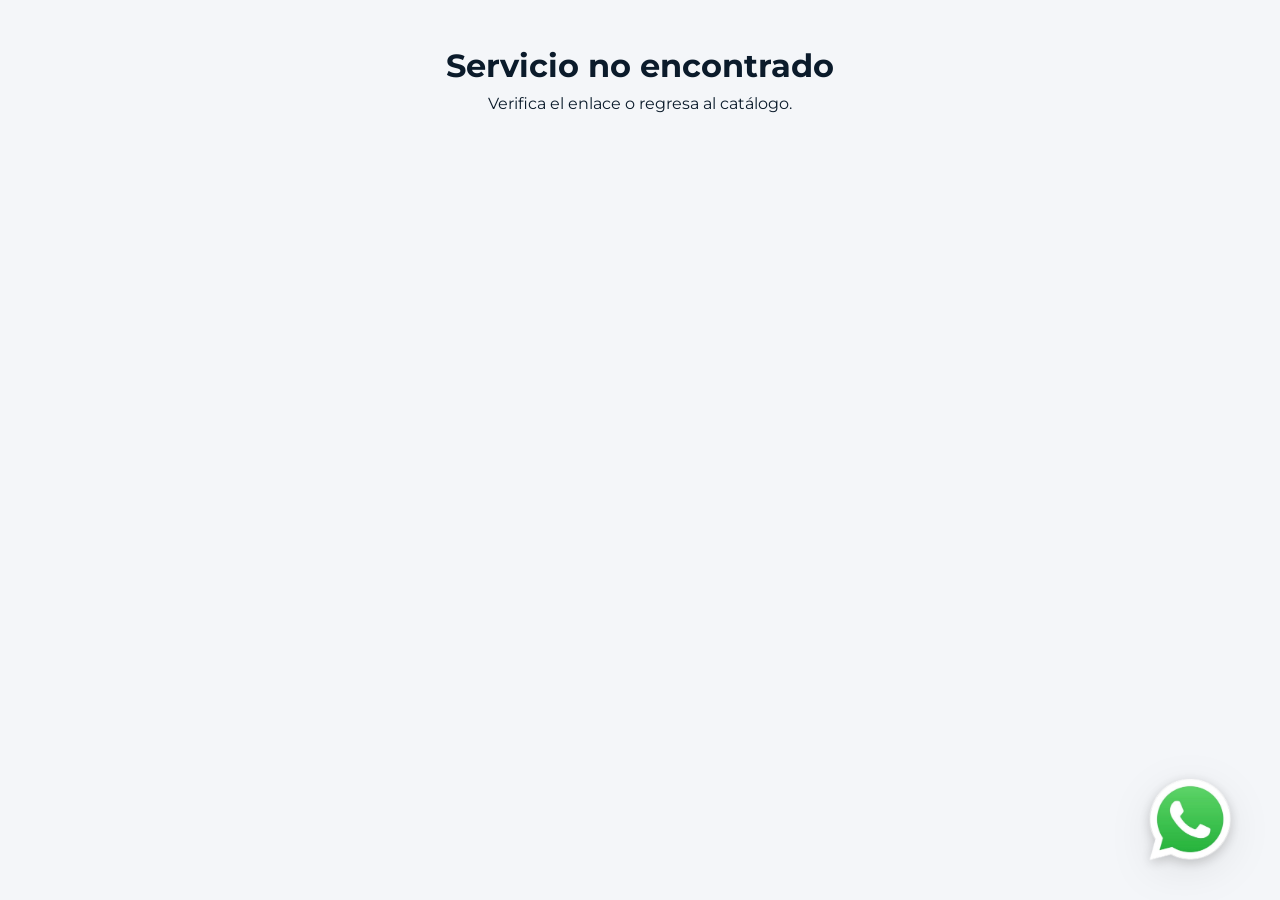
<file: SERVICIOS/detservicios.html>
<!DOCTYPE html>
<html lang="es">

<head>
  <meta charset="UTF-8">
  <meta name="viewport" content="width=device-width, initial-scale=1.0">

  <title>Servicios - TX Ingenieria</title>

  <link rel="stylesheet" href="servicios.css">
  <link rel="stylesheet" href="../JS/buscador.css">
        <link rel="stylesheet" href="detservicios.css">

  <link rel="icon" type="image/png" href="../imagenes/logotx.png">
    <link rel="stylesheet" href="../WHATSAPP/whatsapp.css">
    <script src="../WHATSAPP/whatsapp.js" defer></script>

  <link href="https://fonts.googleapis.com/css2?family=Montserrat:wght@300;400;700;900&display=swap" rel="stylesheet">
<link rel="stylesheet" href="../responsive.css">
</head>

<body>

<header class="navbar">
 <a href="../index.html" class="logo">
  <img src="../imagenes/LOGO.png" alt="Logo TX Ingenieria">
  <div class="logo-text">
    <h1>TX INGENIERIA</h1>
    <p>TECNOLOGIA & XTRUCTURA</p>
  </div>
</a>


  <nav>
    <ul class="menu">
      <li><a href="../index.html">Inicio</a></li>
      <li><a href="../CONOCENOS/CONOCENOS.html">Conócenos</a></li>
      <li><a href="../PRODUCTOS/productos.html">Accesorios</a></li>
      <li><a class="activo" href="SERVICIOS.html">Servicios</a></li>
  <link href="https://fonts.googleapis.com/css2?family=Montserrat:wght@300;400;700;900&display=swap" rel="stylesheet">
      <li><a href="../CONTACTO/CONTACTO.html">Contáctanos</a></li>
      <li>
        <div class="search-container">

          <input type="text" placeholder="Buscar..." id="searchInput">

          <button type="button" id="searchBtn">🔍</button>

          <div id="searchResults"></div>

        </div>
      </li>

    </ul>
  </nav>

</header>


  <title>Detalle de Servicio</title>
<!-- HERO -->
<section class="detalle-hero">

<div class="detalle-container">

<h1 id="titulo"></h1>

<p id="descripcion"></p>

<a
href="../CONTACTO/CONTACTO.html"
class="btn-cotizar"
>

Solicitar cotización

</a>

</section>

<section class="carrusel-section">

<div>

<div class="carrusel">

<button onclick="prev()">‹</button>

<img id="img">

<button onclick="next()">›</button>

</div>

<section class="info">

<div class="info-box">

<h2>Detalles del servicio</h2>

<ul id="detalles"></ul>

</div>

</section>

</div>

<aside class="sugerencias">

<h2>Servicios relacionados</h2>

<div id="recomendados"></div>

</aside>

</section>
<footer>
  <p>© 2026 TX Ingenieria - Todos los derechos reservados</p>
</footer>
<script src="../JS/buscador.js"></script>
<script src="../SERVICIOS/servicios.js" defer></script>
</body>
</html>
</file>
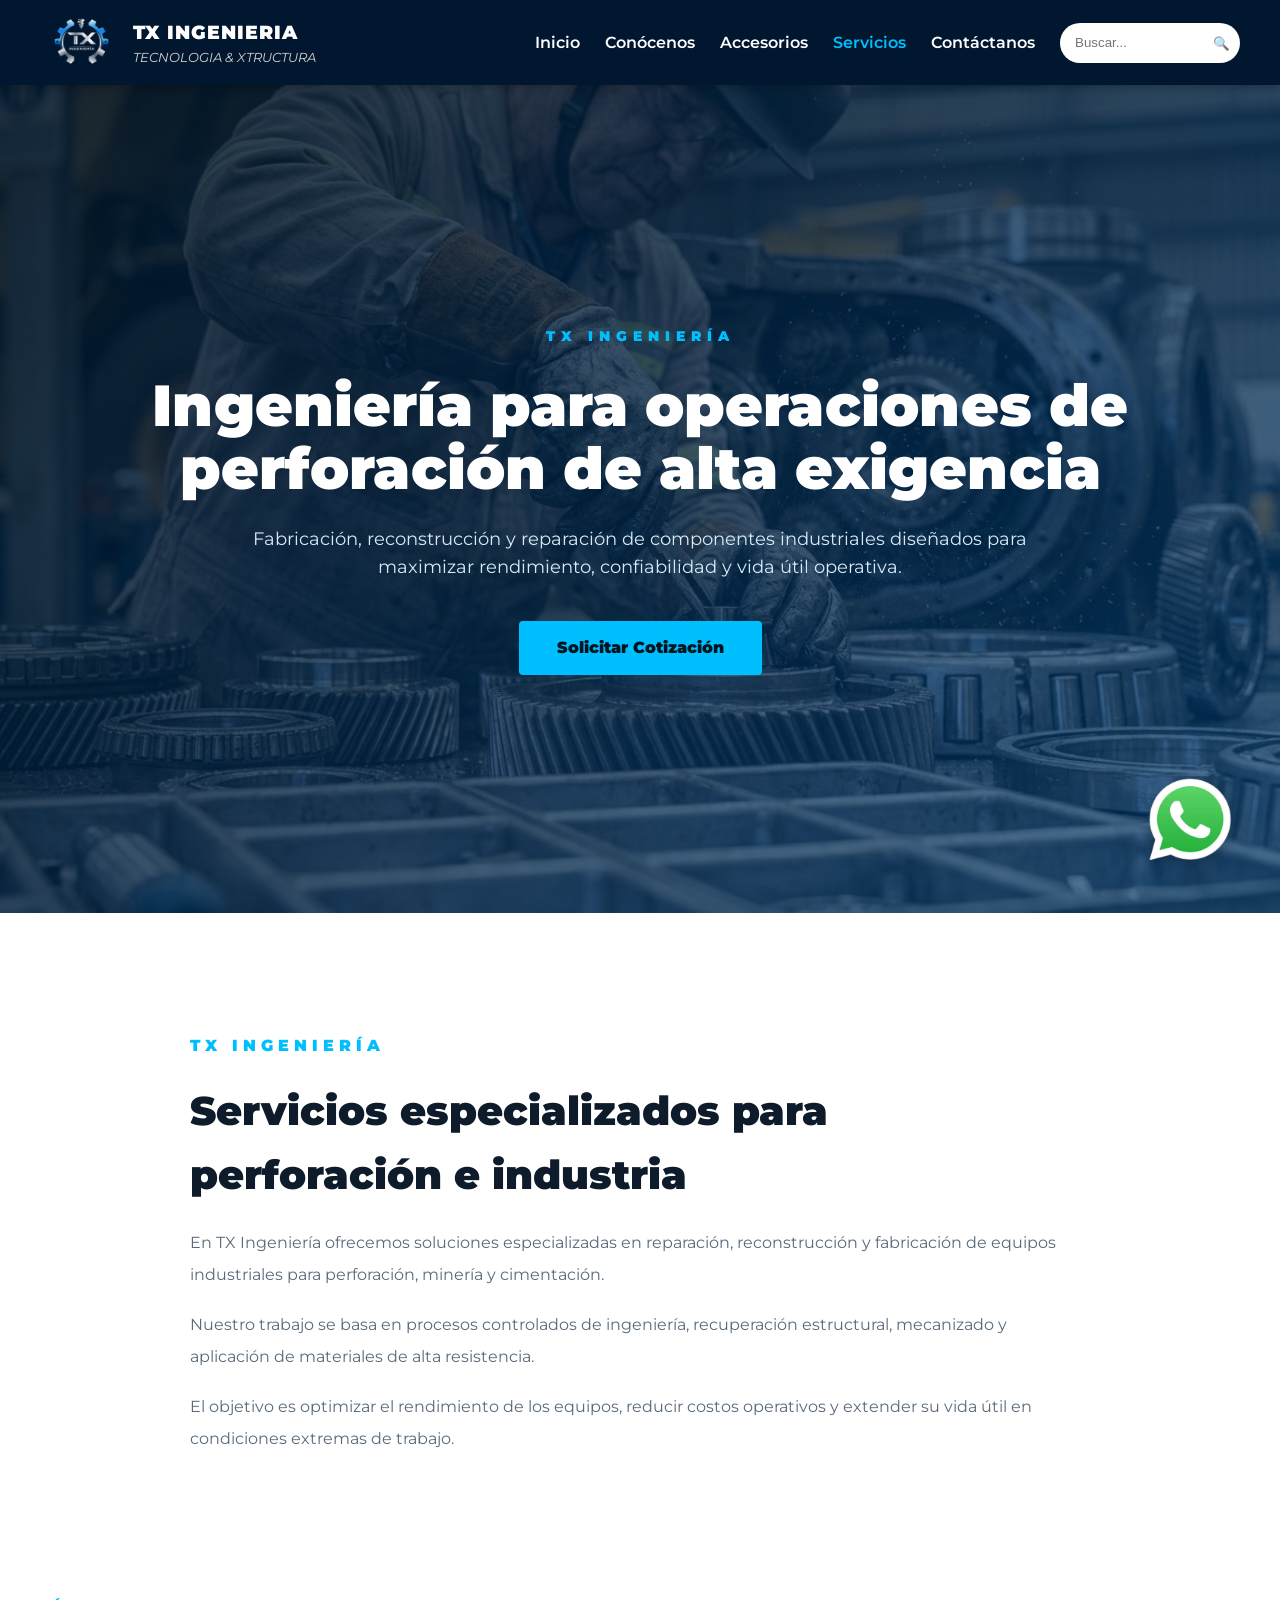
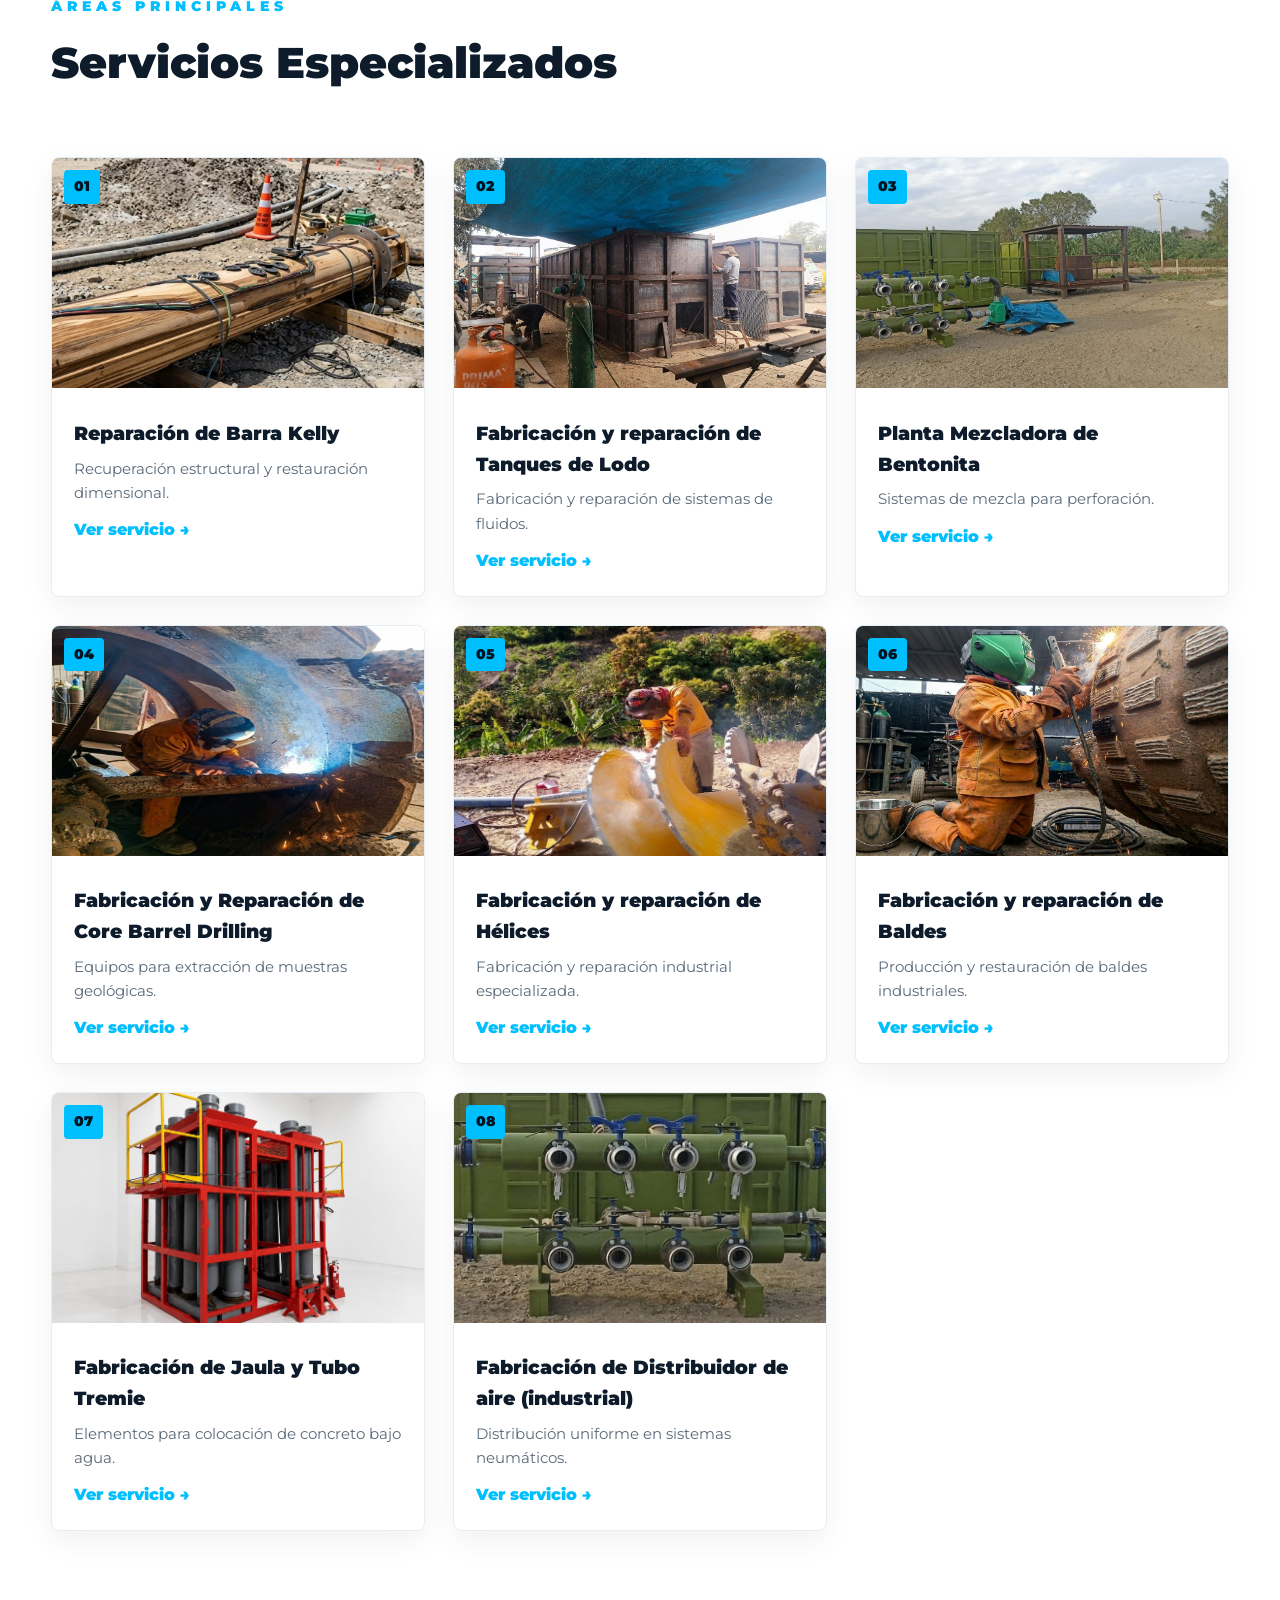
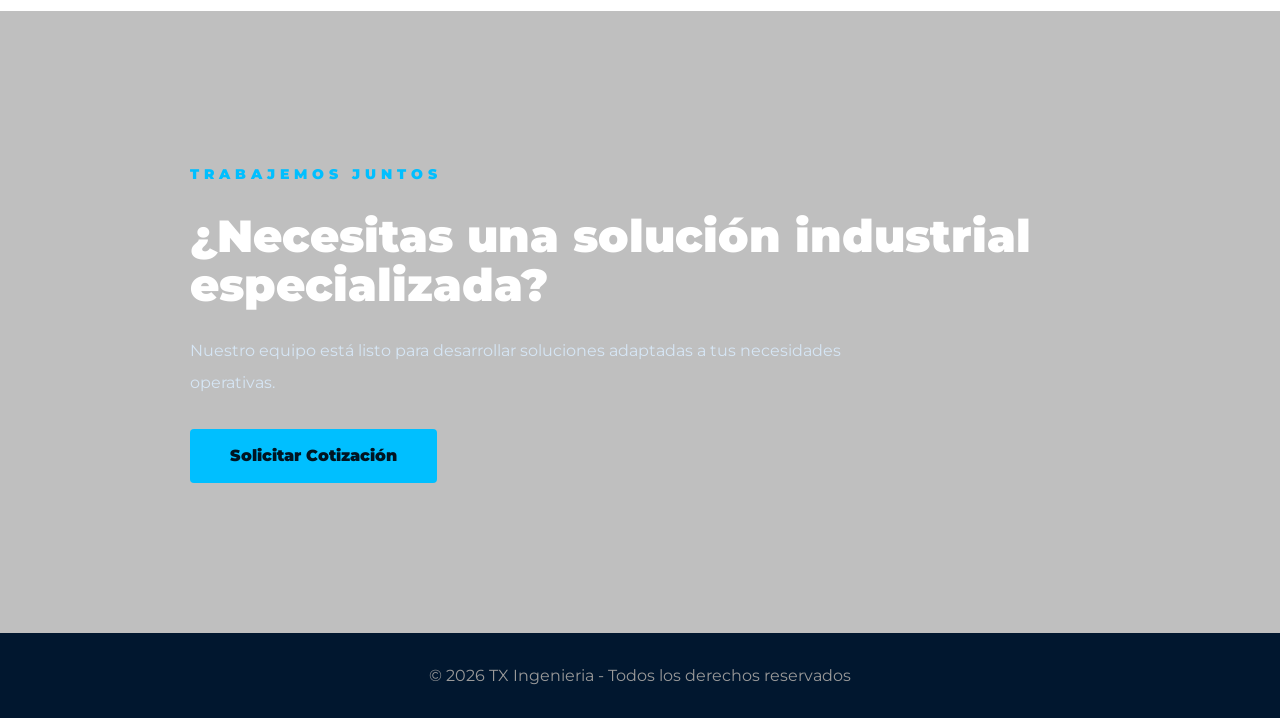
<file: SERVICIOS/SERVICIOS.html>
<!DOCTYPE html>
<html lang="es">

<head>
  <meta charset="UTF-8">
  <meta name="viewport" content="width=device-width, initial-scale=1.0">

  <title>Servicios - TX Ingenieria</title>

  <link rel="stylesheet" href="servicios.css">
  <link rel="stylesheet" href="../JS/buscador.css">

  <link rel="icon" type="image/png" href="../imagenes/logotx.png">
    <link rel="stylesheet" href="../WHATSAPP/whatsapp.css">
    <script src="../WHATSAPP/whatsapp.js" defer></script>

  <link href="https://fonts.googleapis.com/css2?family=Montserrat:wght@300;400;700;900&display=swap" rel="stylesheet">
<link rel="stylesheet" href="../responsive.css">
</head>

<body>

<header class="navbar">

 <a href="../index.html" class="logo">
  <img src="../imagenes/LOGO.png" alt="Logo TX Ingenieria">
  <div class="logo-text">
    <h1>TX INGENIERIA</h1>
    <p>TECNOLOGIA & XTRUCTURA</p>
  </div>
</a>

  <nav>
    <ul class="menu">
      <li><a href="../index.html">Inicio</a></li>
      <li><a href="../CONOCENOS/CONOCENOS.html">Conócenos</a></li>
      <li><a href="../PRODUCTOS/productos.html">Accesorios</a></li>
      <li><a class="activo" href="SERVICIOS.html">Servicios</a></li>
      <li><a href="../CONTACTO/CONTACTO.html">Contáctanos</a></li>
      <li>
        <div class="search-container">

          <input type="text" placeholder="Buscar..." id="searchInput">

          <button type="button" id="searchBtn">🔍</button>

          <div id="searchResults"></div>

        </div>
      </li>

    </ul>
  </nav>

</header>
<!-- ======================================================
HERO
====================================================== -->

<section class="hero-servicios">

<div class="hero-overlay"></div>

<div class="hero-content">

    <span>TX INGENIERÍA</span>

    <h1>
        Ingeniería para operaciones de perforación de alta exigencia
    </h1>

    <p>
        Fabricación, reconstrucción y reparación de componentes industriales
        diseñados para maximizar rendimiento, confiabilidad y vida útil operativa.
    </p>

    <a href="../CONTACTO/CONTACTO.html" class="btn-hero">
        Solicitar Cotización
    </a>

</div>

</section>


<!-- ======================================================
INTRO
====================================================== -->

<section class="intro-servicios">

<div class="intro-container">

    <span>TX INGENIERÍA</span>

    <h2>
        Servicios especializados para perforación e industria
    </h2>

    <p>
        En TX Ingeniería ofrecemos soluciones especializadas en reparación,
        reconstrucción y fabricación de equipos industriales para perforación,
        minería y cimentación.
    </p>

    <p>
        Nuestro trabajo se basa en procesos controlados de ingeniería,
        recuperación estructural, mecanizado y aplicación de materiales de alta resistencia.
    </p>

    <p>
        El objetivo es optimizar el rendimiento de los equipos, reducir costos
        operativos y extender su vida útil en condiciones extremas de trabajo.
    </p>

</div>

</section>


<!-- ======================================================
SERVICIOS
====================================================== -->

<section class="servicios-principales">

<div class="titulo-seccion">
    <span>ÁREAS PRINCIPALES</span>
    <h2>Servicios Especializados</h2>
</div>
<div class="servicios-grid">

<!-- 1 -->
<article class="servicio-card">
    <div class="numero">01</div>
    <img src="imageness/rbkelly.jpg">
    <div class="contenido">
        <h3>Reparación de Barra Kelly</h3>
        <p>Recuperación estructural y restauración dimensional.</p>
        <a href="detservicios.html?id=barra-kelly">Ver servicio →</a>    
    </div>
</article>

<!-- 2 -->
<article class="servicio-card">
    <div class="numero">02</div>
    <img src="imageness/Tlodo03.jpeg">
    <div class="contenido">
        <h3>Fabricación y reparación de Tanques de Lodo</h3>
        <p>Fabricación y reparación de sistemas de fluidos.</p>
        <a href="detservicios.html?id=tanques-lodo">Ver servicio →</a>
    </div>
</article>

<!-- 3 -->
<article class="servicio-card">
    <div class="numero">03</div>
    <img src="imageness/bentonita.jpeg">
    <div class="contenido">
        <h3>Planta Mezcladora de Bentonita</h3>
        <p>Sistemas de mezcla para perforación.</p>
        <a href="detservicios.html?id=bentonita">Ver servicio →</a>
    </div>
</article>

<!-- 4 -->
<article class="servicio-card">
    <div class="numero">04</div>
    <img src="imageness/corebarrel.jpg">
    <div class="contenido">
        <h3>Fabricación y Reparación de Core Barrel Drilling</h3>
        <p>Equipos para extracción de muestras geológicas.</p>
        <a href="detservicios.html?id=core-barrel">Ver servicio →</a>
    </div>
</article>

<!-- 5 -->
<article class="servicio-card">
    <div class="numero">05</div>
    <img src="imageness/rephelices.jpg">
    <div class="contenido">
        <h3>Fabricación y reparación de Hélices</h3>
        <p>Fabricación y reparación industrial especializada.</p>
        <a href="detservicios.html?id=helices">Ver servicio →</a>
    </div>
</article>

<!-- 6 -->
<article class="servicio-card">
    <div class="numero">06</div>
    <img src="imageness/repbaldes02.jpg">
    <div class="contenido">
        <h3>Fabricación y reparación de Baldes</h3>
        <p>Producción y restauración de baldes industriales.</p>
        <a href="detservicios.html?id=baldes">Ver servicio →</a>
    </div>
</article>

<!-- 7 -->
<article class="servicio-card">
    <div class="numero">07</div>
    <img src="imageness/tremie0.jpeg">
    <div class="contenido">
        <h3>Fabricación de Jaula y Tubo Tremie</h3>
        <p>Elementos para colocación de concreto bajo agua.</p>
        <a href="detservicios.html?id=tremie">Ver servicio →</a>
    </div>
</article>

<!-- 8 -->
<article class="servicio-card">
    <div class="numero">08</div>
    <img src="imageness/fabdistr.jpeg">
    <div class="contenido">
        <h3>Fabricación de Distribuidor de aire (industrial)</h3>
        <p>Distribución uniforme en sistemas neumáticos.</p>
        <a href="detservicios.html?id=distribuidor-aire">Ver servicio →</a>
    </div>
</article>

</section>

<!-- ======================================================
CTA
====================================================== -->

<section class="cta-servicios">

<div class="cta-content">

    <span>TRABAJEMOS JUNTOS</span>

    <h2>
        ¿Necesitas una solución industrial especializada?
    </h2>

    <p>
        Nuestro equipo está listo para desarrollar soluciones adaptadas
        a tus necesidades operativas.
    </p>

    <a href="../CONTACTO/CONTACTO.html">
        Solicitar Cotización
    </a>

</div>

</section>

<footer>
  <p>© 2026 TX Ingenieria - Todos los derechos reservados</p>
</footer>

<script src="../JS/buscador.js"></script>

</body>
</html>
</file>
<file: JS/buscador.css>
#searchInput{
    background-color: white !important;
    color: black !important;
    opacity: 1 !important;
}

.search-container{
    position: relative;
    display: flex;
    align-items: center;
}
#searchInput{
    background: #fff !important;
    color: #000 !important;
}
#searchInput{
    width: 180px;
    height: 40px;
    border: none;
    outline: none;
    border-radius: 25px;
    padding: 0 40px 0 15px;

    background: #fff;
    color: #000;       
}

#searchBtn{
    position: absolute;
    right: 10px;
    top: 50%;
    transform: translateY(-50%);
    background: none;
    border: none;
    cursor: pointer;
}

#searchResults{

    position: absolute !important;

    top: 45px !important;

    left: 0 !important;

    width: 300px !important;

    background: white !important;

    border-radius: 10px !important;

    box-shadow: 0 5px 15px rgba(0,0,0,.15) !important;

    max-height: 350px !important;

    overflow-y: auto !important;

    z-index: 99999 !important;

    display: none;
}

.resultado-item{

    display: flex !important;

    align-items: center !important;

    gap: 10px !important;

    padding: 10px !important;

    cursor: pointer !important;

    border-bottom: 1px solid #eee !important;
}

.resultado-item:hover{
    background: #f5f5f5 !important;
}

.resultado-item img{

    width: 50px !important;

    height: 50px !important;

    object-fit: cover !important;

    border-radius: 5px !important;
}
.resultado-item span{
    color: black !important;
    font-size: 14px !important;
}
</file>
<file: CONOCENOS/conocenos.css>
/* =========================
RESET
========================= */

*{
margin:0;
padding:0;
box-sizing:border-box;
}

html{
scroll-behavior:smooth;
}

body{
font-family:'Montserrat',sans-serif;
background:#fff;
overflow-x:hidden;
}

/* =========================
NAVBAR
========================= */

.navbar{
background:#01172f;
display:flex;
justify-content:space-between;
align-items:center;
padding:15px 40px;
position:sticky;
top:0;
z-index:1000;
box-shadow:0 2px 15px rgba(0,0,0,.3);
}
.logo{
    display: flex;
    align-items: center;
    gap: 10px;

    text-decoration: none;
    cursor: pointer;
    transition: opacity .2s ease;
}

.logo:hover{
    opacity: .85;
}

.logo:link,
.logo:visited,
.logo:hover,
.logo:active{
    text-decoration: none;
    color: inherit;
}

.logo img{
    height:55px;
}

.logo-text h1{
    color:#ffffff;
    font-size:1.2em;
    font-weight:900;
    letter-spacing:1px;
    text-decoration:none;
}

.logo-text p{
    color:#d1d1d1;
    font-size:.8em;
    font-style:italic;
    text-decoration:none;
}
nav ul.menu{
list-style:none;
display:flex;
align-items:center;
gap:25px;
}

nav ul.menu li a{
color:#fff;
text-decoration:none;
font-weight:600;
transition:.3s;
}

nav ul.menu li a:hover,
nav ul.menu li a.activo{
color:#00bfff;
}

/* =========================
HERO
========================= */

.hero-conocenos{
height:92vh;
background:
linear-gradient(rgba(0,0,0,.65),rgba(0,0,0,.65)),
url("../imagenes/slider01.jpg");
background-size:cover;
background-position:center;
display:flex;
justify-content:center;
align-items:center;
text-align:center;
position:relative;
}

.hero-content{
max-width:900px;
padding:20px;
color:white;
}

.hero-tag{
color:#00bfff;
letter-spacing:4px;
font-size:13px;
font-weight:700;
}

.hero-content h1{
font-size:5rem;
font-weight:900;
margin:25px 0;
line-height:1.05;
}

.hero-content p{
font-size:1.2rem;
max-width:700px;
margin:auto;
line-height:1.8;
}

.btn-hero{
display:inline-block;
margin-top:35px;
padding:16px 40px;
border-radius:50px;
background:#2052A0;
color:white;
text-decoration:none;
font-weight:700;
transition:.4s;
}

.btn-hero:hover{
transform:translateY(-5px);
background:#00bfff;
box-shadow:0 15px 30px rgba(0,191,255,.4);
}

/* =========================
TITULOS
========================= */

.titulo-seccion{
text-align:center;
margin-bottom:60px;
}

.titulo-seccion span{
color:#2052A0;
font-weight:700;
letter-spacing:2px;
}

.titulo-seccion h2{
font-size:2.5rem;
color:#01172f;
margin-top:10px;
}

/* =========================
ESENCIA
========================= */

.esencia{
padding:120px 8%;
display:flex;
align-items:center;
gap:70px;
flex-wrap:wrap;
}

.esencia-img,
.esencia-texto{
flex:1;
min-width:320px;
}

.esencia-img{
overflow:hidden;
border-radius:25px;
}

.esencia-img img{
width:100%;
display:block;
transition:.8s;
}

.esencia-img:hover img{
transform:scale(1.08);
}

.esencia-texto span{
color:#2052A0;
font-weight:700;
}

.esencia-texto h2{
font-size:3rem;
color:#01172f;
margin:15px 0 25px;
}

.esencia-texto p{
color:#555;
line-height:2;
margin-bottom:15px;
}

/* =========================
ESPECIALIDADES
========================= */

.especialidades{
padding:120px 8%;
background:#f5f7fb;
}

.especialidades-grid{
display:grid;
grid-template-columns:repeat(auto-fit,minmax(300px,1fr));
gap:30px;
}

.especialidad-card{
background:white;
padding:40px;
border-radius:20px;
position:relative;
overflow:hidden;
transition:.4s;
box-shadow:0 10px 25px rgba(0,0,0,.08);
}

.especialidad-card:hover{
transform:translateY(-12px);
box-shadow:0 20px 45px rgba(0,0,0,.18);
}
.especialidad-card::before{
    content:"";
    position:absolute;
    left:0;
    top:0;
    width:5px;
    height:100%;
    background:#2052A0;

    transition:.3s;
}

.especialidad-card:hover{
    background:#f8fbff;
}

.numero{
font-size:3rem;
font-weight:900;
color:#2052A0;
}

.especialidad-card h3{
margin:15px 0;
color:#01172f;
}

.especialidad-card p{
line-height:1.8;
}

/* =========================
   MISIÓN Y VISIÓN
========================= */

.mision-vision{
    position:relative;

    padding:120px 8%;

    background:
    linear-gradient(
        rgba(1,23,47,.95),
        rgba(1,23,47,.95)
    ),
    url("../imagenes/slide2.jpeg");

    background-size:cover;
    background-position:center;

    overflow:hidden;
}

.mv-container{
    position:relative;
    z-index:2;
}

.mv-header{
    text-align:center;
    margin-bottom:70px;
}

.mv-header span{
    color:#00bfff;
    letter-spacing:3px;
    font-size:.9rem;
}

.mv-header h2{
    color:white;
    font-size:2.8rem;
    margin-top:15px;
}

.mv-grid{
    display:grid;
    grid-template-columns:1fr 2px 1fr;
    gap:50px;
    align-items:center;
}

.linea-central{
    height:220px;

    background:linear-gradient(
        to bottom,
        transparent,
        #00bfff,
        transparent
    );
}

.mv-box{
    color:white;
}

.mv-numero{
    font-size:5rem;

    font-weight:900;

    color:rgba(0,191,255,.15);

    line-height:1;
}

.mv-box h3{
    font-size:2rem;

    margin:10px 0 20px;

    color:#00bfff;
}

.mv-box p{
    line-height:2;

    color:#d6dce4;
}

.mv-box:hover .mv-numero{
    color:rgba(0,191,255,.25);
}
/* =========================
   VALORES
========================= */

.valores{
    padding:120px 8%;
    background:#ffffff;
}

.valores-grid{
    display:grid;
    grid-template-columns:repeat(auto-fit,minmax(260px,1fr));
    gap:30px;
}

.valor-card{
    background:linear-gradient(
        135deg,
        #ffffff 0%,
        #f8fbff 100%
    );

    padding:40px 30px;

    border-radius:18px;

    border:1px solid rgba(32,82,160,.12);

    box-shadow:
    0 10px 30px rgba(0,0,0,.06);

    position:relative;

    overflow:hidden;

    transition:all .35s ease;
}

.valor-card::before{
    content:"";

    position:absolute;

    top:0;
    left:0;

    width:100%;
    height:4px;

    background:linear-gradient(
        90deg,
        #2052A0,
        #00bfff
    );
}

.valor-card::after{
    content:"";

    position:absolute;

    top:-40px;
    right:-40px;

    width:100px;
    height:100px;

    border-radius:50%;

    background:rgba(32,82,160,.04);
}

.valor-card:hover{
    transform:translateY(-8px);

    box-shadow:
    0 20px 40px rgba(0,0,0,.12);

    border-color:rgba(32,82,160,.25);
}

.valor-card h3{
    color:#01172f;

    font-size:1.4rem;

    font-weight:700;

    margin-bottom:15px;

    position:relative;

    z-index:2;
}

.valor-card p{
    color:#5c6470;

    line-height:1.8;

    position:relative;

    z-index:2;
}
.valor-numero{
    font-size:4rem;

    font-weight:900;

    background:linear-gradient(
        180deg,
        rgba(32,82,160,.25),
        rgba(32,82,160,.05)
    );

    -webkit-background-clip:text;
    -webkit-text-fill-color:transparent;

    line-height:1;

    margin-bottom:15px;

    user-select:none;
}

/* =========================
CTA FINAL
========================= */

.cta-final{
position:relative;
background:
linear-gradient(rgba(1,23,47,.85),rgba(1,23,47,.85)),
url("../imagenes/slider03.jpg");
background-size:cover;
background-position:center;
text-align:center;
padding:140px 8%;
}

.cta-content{
position:relative;
z-index:2;
color:white;
}

.cta-content h2{
font-size:3rem;
margin-bottom:20px;
}

.cta-content p{
font-size:1.1rem;
margin-bottom:30px;
}

.btn-cta{
display:inline-block;
padding:18px 40px;
border-radius:50px;
background:#2052A0;
color:white;
text-decoration:none;
font-weight:700;
transition:.4s;
}

.btn-cta:hover{
transform:translateY(-5px);
background:#00bfff;
box-shadow:0 15px 30px rgba(0,191,255,.4);
}

/* =========================
FOOTER
========================= */

footer{
background:#01172f;
color:white;
text-align:center;
padding:30px;
}
</file>
<file: WHATSAPP/whatsapp.css>
.whatsapp-float{
    position: fixed;
    bottom: 5px;
    right: 15px;
    width: 150px;
    height: 150px;
    z-index: 9999;
    transition: transform .3s;
}

.whatsapp-float img{
    width: 100%;
    height: 100%;
    object-fit: contain;

    filter:
        drop-shadow(0 3px 6px rgba(0,0,0,0.18))
        drop-shadow(0 10px 20px rgba(0,0,0,0.08));
}

.whatsapp-float:hover{
    transform: scale(1.1);
}
</file>
<file: responsive.css>
/* Ajustes compartidos para pantallas pequeñas y medianas */
html { overflow-x: hidden; }
img, video { max-width: 100%; }
.menu-toggle {
  display: none;
  width: 44px;
  height: 44px;
  border: 1px solid rgba(255,255,255,.45);
  border-radius: 8px;
  color: #fff;
  background: transparent;
  font-size: 1.5rem;
  cursor: pointer;
}

@media (max-width: 900px) {
  .navbar {
    padding: 12px 20px !important;
    flex-wrap: wrap;
    gap: 10px;
  }
  .logo { min-width: 0; }
  .logo img { height: 44px !important; width: auto; }
  .logo-text h1 { font-size: 1rem !important; }
  .logo-text p { font-size: .65rem !important; }
  .menu-toggle { display: none; }
  .navbar nav { width: 100%; display: block; }
  nav ul.menu {
    display: flex !important;
    flex-direction: column;
    align-items: stretch !important;
    gap: 0 !important;
    padding: 10px 0 4px;
  }
  nav ul.menu > li { width: 100%; }
  nav ul.menu > li > a {
    display: block;
    padding: 13px 4px;
  }
  .submenu {
    position: static !important;
    min-width: 0 !important;
    margin: 0 0 6px;
    box-shadow: none !important;
    border-radius: 6px !important;
    background: #f4f7fb !important;
  }
  .dropdown:hover .submenu { display: none; }
  .dropdown.submenu-open .submenu { display: block !important; }
  .submenu li a { padding: 11px 14px !important; font-size: .78rem !important; }
  .search-container { width: 100%; margin: 6px 0; }
  .search-container input { width: calc(100% - 46px) !important; }
  #searchResults { width: 100% !important; left: 0 !important; }

  .hero-slider, .hero, .hero-conocenos, .hero-servicios { height: min(720px, calc(100vh - 80px)) !important; min-height: 540px; }
  .content, .hero-content { padding: 72px 24px 56px !important; }
  .title, .hero-content h1 { font-size: clamp(2.1rem, 10vw, 3.5rem) !important; }
  .subtitle, .hero-content span { letter-spacing: 2px !important; font-size: .72rem !important; }
  .description, .hero-content p { font-size: .95rem !important; line-height: 1.65 !important; }
  .slider-btn { width: 42px !important; height: 42px !important; font-size: 28px !important; }
  .prev { left: 8px !important; } .next { right: 8px !important; }
  .button { margin-top: 24px !important; width: 100%; max-width: 260px; }

  .inicio-nosotros, .especialidades-home, .soluciones-home, .compromiso-home, .cta-home,
  .esencia, .valores, .contacto, .intro-servicios, .servicios-section { padding: 70px 24px !important; }
  .inicio-nosotros > h2 { margin-bottom: 34px !important; font-size: 2rem !important; }
  .inicio-contenido, .esencia, .contacto-container, .detalle-container, .carrusel-section {
    display: flex !important; flex-direction: column !important; gap: 32px !important;
  }
  .inicio-img img { width: 100% !important; height: auto !important; min-height: 260px; margin-top: 0 !important; }
  .especialidades-grid, .porque-grid, .servicios-grid, .productos-grid { grid-template-columns: 1fr !important; }
  .especialidad-home { height: 340px !important; }
  .titulo-home, .titulo-soluciones { margin-bottom: 38px !important; }
  .titulo-home h2, .titulo-soluciones h2, .compromiso-content h2, .cta-home h2 { font-size: clamp(1.9rem, 8vw, 2.6rem) !important; }
  .soluciones-panel { margin-top: 42px !important; }
  .panel { padding: 28px 22px !important; flex-direction: column !important; gap: 12px; }
  .panel-num { font-size: 2.3rem !important; }
  .panel-content h3 { font-size: 1.7rem !important; }
  .compromiso-tags { justify-content: flex-start !important; margin-top: 32px !important; }

  form { width: min(100% - 32px, 620px) !important; margin-left: auto !important; margin-right: auto !important; padding: 24px !important; }
  input, textarea, select { max-width: 100%; }
  .login-wrap { padding: 36px 18px !important; }
  .login-box, .registro-box { width: 100% !important; grid-template-columns: 1fr !important; }
  .lado-info { display: none; }
  .breadcrumb { padding: 18px 24px !important; }
  footer { padding: 24px 18px !important; font-size: .82rem; }
}

@media (max-width: 480px) {
  .navbar { padding: 10px 14px !important; }
  .logo { gap: 7px !important; }
  .logo img { height: 38px !important; }
  .logo-text p { display: none; }
  .hero-slider, .hero, .hero-conocenos, .hero-servicios { min-height: 510px; }
  .content, .hero-content { padding-left: 20px !important; padding-right: 20px !important; }
  .description { max-height: 11em; overflow: auto; }
  .especialidad-info { padding: 24px !important; }
  .compromiso-tags div { width: 100%; text-align: center; }
}
</file>
<file: CUENTA/login.css>
*{
margin:0;
padding:0;
box-sizing:border-box;
}

body{
font-family:'Montserrat',sans-serif;
background:#fff;
color:#01172f;
}

/* BUSCADOR */

.resultado-item{
display:flex;
align-items:center;
gap:10px;
padding:10px;
cursor:pointer;
border-bottom:1px solid #eee;
}

.resultado-item:hover{
background:#f5f5f5;
}

.resultado-item img{
width:50px;
height:50px;
object-fit:cover;
border-radius:6px;
}

.resultado-item span{
font-size:14px;
font-weight:600;
color:#01172f;
}

/* NAVBAR */

.navbar{
background:#01172f;
display:flex;
justify-content:space-between;
align-items:center;
padding:15px 40px;
position:sticky;
top:0;
z-index:1000;
box-shadow:0 2px 10px rgba(0,0,0,.3);
}

.menu{
list-style:none;
display:flex;
gap:25px;
align-items:center;
}

.menu li{
position:relative;
}
.logo{
    display: flex;
    align-items: center;
    gap: 10px;

    text-decoration: none;
    cursor: pointer;
    transition: opacity .2s ease;
}

.logo:hover{
    opacity: .85;
}

.logo:link,
.logo:visited,
.logo:hover,
.logo:active{
    text-decoration: none;
    color: inherit;
}

.logo img{
    height:55px;
}

.logo-text h1{
    color:#ffffff;
    font-size:1.2em;
    font-weight:900;
    letter-spacing:1px;
    text-decoration:none;
}

.logo-text p{
    color:#d1d1d1;
    font-size:.8em;
    font-style:italic;
    text-decoration:none;
}
.menu a{
text-decoration:none;
color:#fff;
font-weight:600;
transition:.3s;
}

.menu a:hover,
.menu a.activo{
color:#00bfff;
}
/*=========================
BASE
=========================*/

*{
margin:0;
padding:0;
box-sizing:border-box;
}

body{

font-family:

'Montserrat',
sans-serif;

background:

#f5f8fc;

color:

#01172f;

display:flex;

flex-direction:column;

min-height:100vh;

}


/*=========================
BREADCRUMB
=========================*/

.breadcrumb{

padding:

18px 8%;

background:

white;

border-bottom:

1px solid
#edf1f4;

color:

#6b7b8b;

font-size:

.95rem;

}


/*=========================
CONTENEDOR
=========================*/

.login-wrap{

flex:1;

padding:

70px 8%;

display:flex;

align-items:center;

justify-content:center;

}


/*=========================
CAJA
=========================*/

.login-box{

width:

100%;

max-width:

1200px;

display:grid;

grid-template-columns:

1fr
1fr;

background:

white;

border-radius:

30px;

overflow:hidden;

box-shadow:

0 25px 70px
rgba(
0,
0,
0,
.08
);

}


/*=========================
IZQUIERDA
=========================*/

.lado-info{

background:

linear-gradient(
145deg,
#01172f,
#0a3f86
);

padding:

90px
70px;

color:white;

display:flex;

flex-direction:column;

justify-content:center;

position:relative;

overflow:hidden;

}


.lado-info::after{

content:

"TX";

position:absolute;

right:

-20px;

bottom:

-70px;

font-size:

220px;

font-weight:

900;

opacity:.05;

}


.lado-info span{

color:

#00bfff;

font-weight:

800;

letter-spacing:

3px;

margin-bottom:

25px;

}


.lado-info h2{

font-size:

3rem;

line-height:

1.1;

margin-bottom:

25px;

}


.lado-info p{

line-height:

2;

opacity:.92;

margin-bottom:

40px;

}


.lado-info a{

display:inline-block;

background:

white;

color:

#01172f;

text-decoration:none;

padding:

16px
28px;

border-radius:

999px;

font-weight:

800;

transition:.3s;

width:max-content;

}


.lado-info a:hover{

transform:

translateY(-4px);

}



/*=========================
FORM
=========================*/

.lado-form{

padding:

80px;

}


.lado-form h1{

font-size:

2.7rem;

margin-bottom:

10px;

}


.sub{

color:

#7b8898;

margin-bottom:

45px;

}


.campo{

display:flex;

flex-direction:column;

margin-bottom:

24px;

}


.campo label{

font-weight:

700;

margin-bottom:

10px;

}


.campo input{

padding:

18px;

border:

1px solid
#dde5ee;

border-radius:

14px;

font-size:

1rem;

transition:.25s;

}


.campo input:focus{

outline:none;

border-color:

#00bfff;

box-shadow:

0 0 0 5px
rgba(
0,
191,
255,
.1
);

}


.btn-login{

width:100%;

padding:

20px;

border:none;

border-radius:

14px;

background:

#01172f;

color:white;

font-size:

1rem;

font-weight:

800;

cursor:pointer;

transition:.3s;

}


.btn-login:hover{

transform:

translateY(-4px);

background:

#0a3f86;

}


#mensaje{

margin-top:

20px;

font-weight:

700;

color:

#2052A0;

text-align:center;

}


/*=========================
RESPONSIVE
=========================*/

@media(max-width:1000px){

.login-box{

grid-template-columns:

1fr;

}

.lado-info{

padding:

50px;

}

.lado-form{

padding:

40px;

}

.lado-info h2{

font-size:

2rem;

}

}
/* FOOTER */

footer{

text-align:center;

padding:30px;

background:#01172f;

color:#999;

}
</file>
<file: CUENTA/registro.css>
/* =========================================================
   TX INGENIERÍA — REGISTRO
========================================================= */

*{
    margin:0;
    padding:0;
    box-sizing:border-box;
}


/* =========================================================
   BASE
========================================================= */

body{

    font-family:'Montserrat', sans-serif;

    background:#f4f7fa;

    color:#01172f;

    min-height:100vh;

    display:flex;

    flex-direction:column;

}


/* =========================================================
   BUSCADOR
========================================================= */

.resultado-item{

    display:flex;

    align-items:center;

    gap:10px;

    padding:10px;

    cursor:pointer;

    border-bottom:1px solid #edf1f4;

    background:#fff;

}


.resultado-item:hover{

    background:#f5f8fb;

}


.resultado-item img{

    width:50px;

    height:50px;

    object-fit:cover;

    border-radius:6px;

}


.resultado-item span{

    font-size:14px;

    font-weight:600;

    color:#01172f;

}


/* =========================================================
   NAVBAR
========================================================= */

.navbar{

    background:#01172f;

    display:flex;

    justify-content:space-between;

    align-items:center;

    padding:15px 40px;

    position:sticky;

    top:0;

    z-index:1000;

    box-shadow:0 3px 18px rgba(0,0,0,.22);

}

.logo{
    display: flex;
    align-items: center;
    gap: 10px;

    text-decoration: none;
    cursor: pointer;
    transition: opacity .2s ease;
}

.logo:hover{
    opacity: .85;
}

.logo:link,
.logo:visited,
.logo:hover,
.logo:active{
    text-decoration: none;
    color: inherit;
}

.logo img{
    height:55px;
}

.logo-text h1{
    color:#ffffff;
    font-size:1.2em;
    font-weight:900;
    letter-spacing:1px;
    text-decoration:none;
}

.logo-text p{
    color:#d1d1d1;
    font-size:.8em;
    font-style:italic;
    text-decoration:none;
}
.menu{

    display:flex;

    gap:25px;

    list-style:none;

    align-items:center;

}


.menu li{

    position:relative;

}


.menu a{

    text-decoration:none;

    color:#fff;

    font-weight:700;

    transition:.3s ease;

}


.menu a:hover,

.menu a.activo{

    color:#00bfff;

}


/* =========================================================
   BREADCRUMB
========================================================= */

.breadcrumb{

    padding:18px 8%;

    background:#fff;

    border-bottom:1px solid #e9edf4;

    color:#6d7c8b;

    font-size:.88rem;

}


.breadcrumb a{

    color:#2052A0;

    text-decoration:none;

    font-weight:700;

}


/* =========================================================
   CONTENEDOR PRINCIPAL
========================================================= */

.registro-wrap{

    flex:1;

    display:flex;

    justify-content:center;

    align-items:center;

    padding:60px 7% 75px;

}


/* =========================================================
   TARJETA PRINCIPAL
========================================================= */

.registro-box{

    width:100%;

    max-width:1180px;

    min-height:650px;

    display:grid;

    grid-template-columns:42% 58%;

    background:#fff;

    border-radius:22px;

    overflow:hidden;

    border:1px solid #e3eaf1;

    box-shadow:

        0 20px 55px rgba(1,23,47,.10),

        0 4px 14px rgba(1,23,47,.04);

}


/* =========================================================
   PANEL DE MARCA
========================================================= */

.lado-marca{

    position:relative;

    overflow:hidden;

    display:flex;

    flex-direction:column;

    justify-content:center;

    padding:65px 55px;

    color:#fff;

    background:

        linear-gradient(

            145deg,

            #01172f 0%,

            #062d5b 60%,

            #0a4b83 100%

        );

}


/* Línea superior cyan */

.lado-marca::before{

    content:"";

    position:absolute;

    top:0;

    left:0;

    width:100%;

    height:5px;

    background:#00bfff;

}


/* Marca decorativa */

.lado-marca::after{

    content:"TX";

    position:absolute;

    right:-45px;

    bottom:-85px;

    font-size:270px;

    font-weight:900;

    line-height:1;

    color:#fff;

    opacity:.035;

    pointer-events:none;

}


/* Identificador */

.lado-marca > span{

    position:relative;

    z-index:1;

    margin-bottom:24px;

    color:#00bfff;

    font-size:.78rem;

    font-weight:800;

    letter-spacing:3px;

}


/* Título */

.lado-marca h2{

    position:relative;

    z-index:1;

    max-width:390px;

    margin-bottom:24px;

    font-size:2.85rem;

    line-height:1.1;

    font-weight:900;

}


/* Línea decorativa */

.lado-marca h2::after{

    content:"";

    display:block;

    width:72px;

    height:4px;

    margin-top:22px;

    border-radius:50px;

    background:#00bfff;

}


/* Descripción */

.lado-marca > p{

    position:relative;

    z-index:1;

    max-width:400px;

    margin-bottom:40px;

    color:#d8e4ee;

    font-size:.94rem;

    line-height:1.85;

}


/* =========================================================
   TARJETAS DEL PANEL IZQUIERDO
========================================================= */

.marca-card{

    position:relative;

    z-index:1;

    display:grid;

    grid-template-columns:1fr 1fr;

    gap:14px;

    max-width:430px;

}


.marca-card > div{

    padding:20px 18px;

    border:1px solid rgba(255,255,255,.15);

    border-radius:10px;

    background:rgba(255,255,255,.06);

    backdrop-filter:blur(5px);

}


.marca-card strong{

    display:block;

    margin-bottom:10px;

    color:#fff;

    font-size:.75rem;

    letter-spacing:1.5px;

}


.marca-card p{

    color:#c7d7e4;

    font-size:.73rem;

    line-height:1.65;

}


/* =========================================================
   PANEL DEL FORMULARIO
========================================================= */

.lado-form{

    display:flex;

    flex-direction:column;

    justify-content:center;

    padding:58px 70px;

    background:#fff;

}


/* =========================================================
   CABECERA DEL FORMULARIO
========================================================= */

.cabecera-form span{

    display:block;

    margin-bottom:13px;

    color:#00aeea;

    font-size:.75rem;

    font-weight:800;

    letter-spacing:3px;

}


.cabecera-form h1{

    margin-bottom:12px;

    color:#01172f;

    font-size:2.35rem;

    font-weight:900;

    letter-spacing:-.5px;

}


.nota-cuenta{

    margin-bottom:35px;

    color:#7b8997;

    font-size:.88rem;

}


.nota-cuenta a{

    color:#2052A0;

    font-weight:800;

    text-decoration:none;

}


.nota-cuenta a:hover{

    color:#00aeea;

}


/* =========================================================
   FORMULARIO
========================================================= */

.formulario{

    display:grid;

    grid-template-columns:1fr 1fr;

    gap:20px 24px;

}


.formulario h3{

    grid-column:1 / -1;

    margin-top:15px;

    padding-bottom:11px;

    border-bottom:1px solid #e6edf3;

    color:#2052A0;

    font-size:.78rem;

    font-weight:800;

    letter-spacing:2px;

    text-transform:uppercase;

}


.formulario h3:first-child{

    margin-top:0;

}


/* Campos que ocupan todo el ancho */

.campo:has(#correo),

.campo:has(#telefono){

    grid-column:1 / -1;

}


/* =========================================================
   CAMPOS
========================================================= */

.campo{

    display:flex;

    flex-direction:column;

}


.campo label{

    margin-bottom:8px;

    color:#263b4d;

    font-size:.78rem;

    font-weight:700;

}


.campo input{

    width:100%;

    height:50px;

    padding:0 15px;

    border:1px solid #dbe4ec;

    border-radius:7px;

    background:#fbfcfd;

    color:#01172f;

    font-family:'Montserrat', sans-serif;

    font-size:.88rem;

    transition:.25s ease;

}


.campo input:hover{

    border-color:#b8c8d6;

}


.campo input:focus{

    outline:none;

    border-color:#00aeea;

    background:#fff;

    box-shadow:0 0 0 4px rgba(0,191,255,.10);

}


/* =========================================================
   RADIOS
========================================================= */

.radio-grupo{

    display:flex;

    align-items:center;

    gap:25px;

    padding-top:4px;

}


.radio-grupo label{

    display:flex;

    align-items:center;

    gap:7px;

    color:#536474;

    font-size:.85rem;

    font-weight:600;

}


.radio-grupo input{

    accent-color:#00aeea;

}


/* =========================================================
   BOTÓN
========================================================= */

.btn-cuenta{

    grid-column:1 / -1;

    width:100%;

    height:54px;

    margin-top:10px;

    border:none;

    border-radius:7px;

    background:#01172f;

    color:#fff;

    font-family:'Montserrat', sans-serif;

    font-size:.82rem;

    font-weight:800;

    letter-spacing:1px;

    cursor:pointer;

    transition:.3s ease;

}


.btn-cuenta:hover{

    background:#0a4b83;

    box-shadow:0 8px 20px rgba(1,23,47,.18);

    transform:translateY(-2px);

}


.btn-cuenta:active{

    transform:translateY(0);

}


/* =========================================================
   FOOTER
========================================================= */

footer{

    padding:28px 20px;

    background:#01172f;

    color:#8996a3;

    text-align:center;

}


footer p{

    font-size:.82rem;

}


/* =========================================================
   RESPONSIVE
========================================================= */

@media(max-width:1000px){

    .registro-wrap{

        padding:45px 5% 60px;

    }


    .registro-box{

        grid-template-columns:1fr;

        max-width:650px;

    }


    .lado-marca{

        padding:50px 45px;

    }


    .lado-marca h2{

        font-size:2.4rem;

    }


    .lado-form{

        padding:48px 45px;

    }

}


@media(max-width:700px){

    .navbar{

        padding:14px 18px;

    }


    .logo img{

        height:48px;

    }


    .logo-text h1{

        font-size:1rem;

    }


    .logo-text p{

        font-size:.65rem;

    }


    .breadcrumb{

        padding:15px 6%;

        font-size:.78rem;

    }


    .registro-wrap{

        padding:30px 18px 45px;

    }


    .registro-box{

        border-radius:15px;

    }


    .lado-marca{

        padding:42px 28px;

    }


    .lado-marca h2{

        font-size:2rem;

    }


    .lado-marca > p{

        font-size:.87rem;

        line-height:1.7;

    }


    .marca-card{

        grid-template-columns:1fr;

    }


    .lado-form{

        padding:40px 28px;

    }


    .cabecera-form h1{

        font-size:2rem;

    }


    .formulario{

        grid-template-columns:1fr;

    }


    .campo:has(#correo),

    .campo:has(#telefono){

        grid-column:auto;

    }

}


@media(max-width:480px){

    .lado-marca h2{

        font-size:1.75rem;

    }


    .lado-form{

        padding:35px 22px;

    }


    .cabecera-form h1{

        font-size:1.8rem;

    }


    .formulario{

        gap:18px;

    }

}
</file>
<file: PRODUCTOS/productos.css>
/* =====================================================
   RESET Y BASE
===================================================== */

*{
    margin:0;
    padding:0;
    box-sizing:border-box;
}

body{
    font-family:'Montserrat', sans-serif;
    background:#fff;
    color:#01172f;
}


/* =====================================================
   BUSCADOR
===================================================== */

.resultado-item{
    display:flex;
    align-items:center;
    gap:10px;
    padding:10px;
    cursor:pointer;
    border-bottom:1px solid #eee;
}

.resultado-item:hover{
    background:#f5f5f5;
}

.resultado-item img{
    width:50px;
    height:50px;
    object-fit:cover;
    border-radius:6px;
}

.resultado-item span{
    font-size:14px;
    font-weight:600;
    color:#01172f;
}


/* =====================================================
   NAVBAR
===================================================== */

.navbar{
    background:#01172f;

    display:flex;
    justify-content:space-between;
    align-items:center;

    padding:15px 40px;

    position:sticky;
    top:0;

    z-index:1000;

    box-shadow:0 2px 10px rgba(0,0,0,.3);
}

.menu{
    display:flex;
    align-items:center;
    gap:25px;
    list-style:none;
}

.menu li{
    position:relative;
}
.logo{
    display: flex;
    align-items: center;
    gap: 10px;

    text-decoration: none;
    cursor: pointer;
    transition: opacity .2s ease;
}

.logo:hover{
    opacity: .85;
}

.logo:link,
.logo:visited,
.logo:hover,
.logo:active{
    text-decoration: none;
    color: inherit;
}

.logo img{
    height:55px;
}

.logo-text h1{
    color:#ffffff;
    font-size:1.2em;
    font-weight:900;
    letter-spacing:1px;
    text-decoration:none;
}

.logo-text p{
    color:#d1d1d1;
    font-size:.8em;
    font-style:italic;
    text-decoration:none;
}
.menu a{
    color:#fff;
    font-weight:600;
    text-decoration:none;
    transition:.3s;
}

.menu a:hover,
.menu a.activo{
    color:#00bfff;
}


/* =====================================================
   SUBMENÚ
===================================================== */

.submenu{
    display:none;

    position:absolute;
    top:100%;
    left:0;

    min-width:240px;

    padding:10px 0;

    background:#fff;

    border-radius:10px;

    box-shadow:0 8px 20px rgba(0,0,0,.15);

    z-index:100;
}

.submenu li{
    list-style:none;
}

.submenu li a{
    display:block;
    padding:12px 18px;
    color:#01172f !important;
}

.submenu li a:hover{
    background:#00bfff;
    color:#fff !important;
}

.dropdown:hover .submenu{
    display:block;
}


/* =====================================================
   HERO PRODUCTOS
===================================================== */

.hero-productos{

    position:relative;

    min-height:68vh;

    display:flex;
    align-items:center;

    padding:0 8%;

    background:
    linear-gradient(
        90deg,
        rgba(1,23,47,.92),
        rgba(1,23,47,.70)
    ),
    url("../imagenes/slider05.jpg");

    background-size:cover;
    background-position:center;
}


/* DEGRADADO INFERIOR */

.hero-productos::after{

    content:"";

    position:absolute;

    bottom:0;
    left:0;

    width:100%;
    height:180px;

    background:
    linear-gradient(
        transparent,
        #f7f9fc
    );
}


/* CONTENIDO HERO */

.hero-overlay{

    position:relative;

    z-index:2;

    max-width:760px;
}

.hero-mini{

    margin-bottom:24px;

    color:#00bfff;

    font-weight:800;

    letter-spacing:8px;
}

.hero-productos h1{

    max-width:760px;

    margin-bottom:28px;

    color:#fff;

    font-size:4.3rem;

    line-height:.95;

    font-weight:900;
}

.hero-desc{

    max-width:620px;

    color:#d7dce5;

    font-size:1.08rem;

    line-height:1.9;
}


/* =====================================================
   BOTÓN SOLICITAR COTIZACIÓN
===================================================== */

.btn-cotizar{

    display:inline-block;

    margin-top:35px;

    padding:16px 30px;

    background:#2052A0;

    color:#fff;

    font-family:'Montserrat', sans-serif;

    font-size:.9rem;

    font-weight:700;

    letter-spacing:.8px;

    text-decoration:none;

    border:none;

    transition:.35s ease;
}

.btn-cotizar:hover{

    background:#00bfff;

    color:#01172f;

    transform:translateY(-4px);

    box-shadow:
    0 10px 25px rgba(0,0,0,.25);
}


/* =====================================================
   SECCIÓN PRODUCTOS
===================================================== */

.productos{

    padding:80px 6% 110px;

    background:
    linear-gradient(
        180deg,
        #f7f9fc,
        #fff
    );
}


/* CABECERA */

.catalogo-header{

    display:flex;
    justify-content:center;
    align-items:center;

    gap:24px;

    margin-bottom:70px;
}

.catalogo-header span{

    width:150px;
    height:4px;

    background:
    linear-gradient(
        90deg,
        #2052A0,
        #00bfff
    );
}

.catalogo-header h2{

    font-size:clamp(2rem,4vw,3.4rem);

    font-weight:900;
}


/* =====================================================
   GRID DE PRODUCTOS
===================================================== */

.productos-grid{

    display:grid;

    grid-template-columns:
    repeat(
        auto-fit,
        minmax(260px,1fr)
    );

    gap:22px;
}


/* =====================================================
   TARJETAS DE PRODUCTOS
===================================================== */

.producto-card{

    position:relative;

    display:flex;
    flex-direction:column;

    overflow:hidden;

    background:#fff;

    border:1px solid #e4e8ee;

    border-radius:14px;

    cursor:pointer;

    box-shadow:
    0 10px 24px rgba(1,23,47,.06);

    transition:.3s ease;
}

.producto-card:hover{

    transform:translateY(-5px);

    box-shadow:
    0 18px 38px rgba(1,23,47,.13);
}


/* IDENTIFICADOR TX */

.producto-card::after{

    content:"TX";

    position:absolute;

    top:18px;
    right:18px;

    width:56px;
    height:56px;

    display:flex;
    justify-content:center;
    align-items:center;

    background:rgba(255,255,255,.94);

    border-radius:18px;

    font-weight:900;
}


/* IMAGEN */

.producto-card img{

    width:100%;
    height:190px;

    padding:18px;

    object-fit:contain;

    background:
    linear-gradient(
        180deg,
        #fafbfd,
        #f5f7fa
    );

    transition:.4s ease;
}

.producto-card:hover img{

    transform:scale(1.015);
}


/* INFORMACIÓN */

.info-card{

    display:flex;
    flex-direction:column;
    flex-grow:1;

    padding:22px 22px 24px;
}

.info-card::before{

    content:"TX INDUSTRIAL";

    display:block;

    margin-bottom:12px;

    color:#2052A0;

    font-size:.7rem;

    font-weight:800;

    letter-spacing:2px;
}

.producto-card h3{

    min-height:52px;

    font-size:1rem;

    line-height:1.45;
}

.precio{

    margin-top:8px;
    margin-bottom:18px;

    color:#738190;

    font-size:.83rem;
}


/* =====================================================
   BOTÓN INFORMACIÓN
===================================================== */

.btn-info{

    height:46px;

    border:none;

    border-radius:10px;

    background:
    linear-gradient(
        90deg,
        #01172f,
        #1f4c86
    );

    color:#fff;

    font-weight:800;

    cursor:pointer;

    transition:.35s ease;
}

.btn-info:hover{

    transform:translateY(-3px);
}


/* =====================================================
   FAVORITOS
===================================================== */

.acciones-producto{

    display:flex;

    margin-top:12px;
}

.btn-favorito{

    width:100%;
    height:48px;

    background:transparent;

    border:1px solid #dde5ef;

    border-radius:12px;

    font-weight:700;

    cursor:pointer;
}

.btn-favorito:hover{

    background:#f8fbff;
}


/* TOAST */

.favorito-toast{

    position:fixed;

    top:30px;
    left:50%;

    display:flex;
    align-items:center;

    gap:18px;

    padding:18px;

    background:#fff;

    border-radius:18px;

    box-shadow:
    0 30px 60px rgba(0,0,0,.18);

    opacity:0;

    pointer-events:none;

    transform:translateX(-50%);

    transition:.3s;

    z-index:9999;
}

.favorito-toast.activo{

    opacity:1;

    pointer-events:auto;
}

.favorito-toast img{

    width:72px;
    height:72px;

    object-fit:cover;

    border-radius:12px;
}

.cerrar-toast{

    border:none;

    background:none;

    font-size:22px;

    cursor:pointer;
}


/* =====================================================
   CTA PRODUCTOS
===================================================== */

.cta-productos{

    position:relative;

    padding:140px 8%;

    background:
    linear-gradient(
        rgba(1,23,47,.85),
        rgba(1,23,47,.85)
    ),
    url("../imagenes/slider10.jpg");

    background-size:cover;

    background-position:center;

    text-align:center;
}


/* CONTENIDO */

.cta-overlay{

    position:relative;

    z-index:2;

    max-width:900px;

    margin:auto;

    color:#fff;
}


/* TEXTO SUPERIOR */

.cta-overlay p:first-child{

    margin-bottom:20px;

    color:#00bfff;

    font-size:.85rem;

    font-weight:700;

    letter-spacing:4px;
}


/* TÍTULO */

.cta-overlay h2{

    margin-bottom:20px;

    color:#fff;

    font-size:3rem;

    line-height:1.2;
}


/* BOTÓN CTA */

.cta-overlay a{

    display:inline-block;

    margin-top:15px;

    padding:16px 30px;

    background:#2052A0;

    color:#fff;

    font-family:'Montserrat', sans-serif;

    font-size:14px;

    font-weight:700;

    letter-spacing:1px;

    text-decoration:none;

    transition:.35s ease;
}

.cta-overlay a:hover{

    background:#00bfff;

    color:#01172f;

    transform:translateY(-4px);

    box-shadow:
    0 10px 25px rgba(0,0,0,.25);
}


/* =====================================================
   RESPONSIVE
===================================================== */

@media(max-width:1200px){

    .productos-grid{

        grid-template-columns:
        repeat(3,1fr);
    }
}


@media(max-width:900px){

    .navbar{

        padding:15px 25px;
    }

    .productos-grid{

        grid-template-columns:
        repeat(2,1fr);
    }

    .hero-productos{

        min-height:70vh;

        padding:100px 28px;
    }

    .hero-productos h1{

        font-size:3rem;
    }

    .catalogo-header span{

        display:none;
    }
}


@media(max-width:650px){

    .productos-grid{

        grid-template-columns:1fr;
    }

    .hero-productos h1{

        font-size:2.7rem;
    }

    .hero-mini{

        font-size:.75rem;

        letter-spacing:4px;
    }

    .hero-desc{

        font-size:.95rem;
    }

    .cta-productos{

        padding:100px 25px;
    }

    .cta-overlay h2{

        font-size:2.3rem;
    }

    .cta-overlay p:first-child{

        letter-spacing:2px;
    }
}


/* =====================================================
   FOOTER
===================================================== */

footer{

    padding:30px;

    background:#01172f;

    color:#999999;

    text-align:center;
}


/* =====================================================
   ESTADO ACTIVO DEL MENÚ
===================================================== */

nav ul.menu li a:hover,
nav ul.menu li a.activo{

    color:#00bfff;
}
</file>
<file: SERVICIOS/servicios.css>
* {
  margin: 0;
  padding: 0;
  box-sizing: border-box;
}

body {
  font-family: 'Montserrat', sans-serif;
  background: #ffffff;
  color: #01172f;
}

.navbar {
  background-color: #01172f;
  display: flex;
  justify-content: space-between;
  align-items: center;
  padding: 15px 40px;
  position: sticky;
  top: 0;
  z-index: 1000;
  box-shadow: 0 2px 10px rgba(0, 0, 0, 0.3);
}
.logo{
    display: flex;
    align-items: center;
    gap: 10px;

    text-decoration: none;
    cursor: pointer;
    transition: opacity .2s ease;
}

.logo:hover{
    opacity: .85;
}

.logo:link,
.logo:visited,
.logo:hover,
.logo:active{
    text-decoration: none;
    color: inherit;
}

.logo img{
    height:55px;
}

.logo-text h1{
    color:#ffffff;
    font-size:1.2em;
    font-weight:900;
    letter-spacing:1px;
    text-decoration:none;
}

.logo-text p{
    color:#d1d1d1;
    font-size:.8em;
    font-style:italic;
    text-decoration:none;
}
.menu {
  list-style: none;
  display: flex;
  align-items: center;
  gap: 25px;
}

.menu a {
  color: #ffffff;
  text-decoration: none;
  font-weight: 600;
  transition: 0.3s;
}
.menu a:hover,
.menu a.activo {
  color: #00bfff;
}

.resultado-item{
    display:flex;
    align-items:center;
    gap:10px;
    padding:10px;
    cursor:pointer;
    border-bottom:1px solid #eee;
}

.resultado-item:hover{
    background:#f5f5f5;
}

.resultado-item img{
    width:50px;
    height:50px;
    object-fit:cover;
    border-radius:6px;
}

.resultado-item span{
    color:#01172f;
    font-size:14px;
    font-weight:600;
}
/* ======================================================
BASE CATÁLOGO CORPORATIVO
====================================================== */

*{
    margin:0;
    padding:0;
    box-sizing:border-box;
}

body{
    font-family:'Montserrat', sans-serif;
    background:#ffffff;
    color:#0d1b2a;
    line-height:1.6;
}

/* ======================================================
HERO TIPO PORTADA PDF
====================================================== */

.hero-servicios{
    min-height:92vh;
    display:flex;
    align-items:center;
    justify-content:center;
    text-align:center;
    padding:0 20px;

    background:
    linear-gradient(135deg, rgba(0,20,40,.85), rgba(0,60,120,.65)),
    url("imageness/slider07.jpg");

    background-size:cover;
    background-position:center;
}

.hero-content{
    max-width:1000px;
    color:#fff;
}

.hero-content span{
    color:#00bfff;
    font-weight:900;
    letter-spacing:6px;
    font-size:.85rem;
}

.hero-content h1{
    font-size:clamp(2.4rem,4.5vw,5.2rem);
    font-weight:900;
    margin:25px 0;
    line-height:1.1;
}

.hero-content p{
    max-width:800px;
    margin:auto;
    color:#d7e9f7;
    font-size:1.1rem;
}

.btn-hero{
    display:inline-block;
    margin-top:40px;
    padding:14px 38px;
    background:#00bfff;
    color:#001522;
    font-weight:900;
    text-decoration:none;
    border-radius:4px;
    transition:.25s;
}

.btn-hero:hover{
    background:#ffffff;
}

/* ======================================================
INTRO (FORMATO CATÁLOGO PDF)
====================================================== */

.intro-servicios{
    padding:120px 20px;
    background:#ffffff;
}

.intro-container{
    max-width:900px;
    margin:auto;
    text-align:left;
}

.intro-servicios span{
    color:#00bfff;
    font-weight:900;
    letter-spacing:5px;
}

.intro-servicios h2{
    font-size:2.5rem;
    margin:20px 0;
    font-weight:900;
}

.intro-servicios p{
    color:#5a6a7a;
    margin-bottom:18px;
    line-height:2;
}

/* ======================================================
TÍTULOS (ESTILO CATÁLOGO INDUSTRIAL)
====================================================== */

.titulo-seccion{
    width:min(1200px,92%);
    margin:0 auto 60px;
    text-align:left;
}

.titulo-seccion span{
    color:#00bfff;
    font-weight:900;
    letter-spacing:5px;
    font-size:.85rem;
}

.titulo-seccion h2{
    font-size:2.7rem;
    font-weight:900;
    margin-top:10px;
}

/* ======================================================
SERVICIOS 
====================================================== */
.servicios-completos{
    padding:140px 20px 180px;
}

.servicios-grid{
    width:min(1200px,92%);
    margin:auto;

    display:grid;
    grid-template-columns:repeat(auto-fit,minmax(320px,1fr));
    gap:28px;
}

/* TARJETAS TIPO FICHA TÉCNICA */
.servicio-card{
    background:#ffffff;
    border:1px solid #e6eef5;
    border-radius:8px;
    overflow:hidden;

    box-shadow:0 10px 30px rgba(0,0,0,.06);
    transition:.3s ease;

    position:relative;
}

.servicio-card:hover{
    transform:translateY(-6px);
    box-shadow:0 18px 45px rgba(0,0,0,.12);
}

.servicio-card img{
    width:100%;
    height:230px;
    object-fit:cover;
}

/* etiqueta estilo ficha técnica */
.numero{
    position:absolute;
    top:12px;
    left:12px;

    background:#00bfff;
    color:#001522;
    font-weight:900;

    padding:6px 10px;
    border-radius:4px;
    font-size:.85rem;
}

.contenido{
    padding:22px;
}

.contenido h3{
    font-size:1.2rem;
    font-weight:900;
    margin-bottom:8px;
}

.contenido p{
    color:#5a6a7a;
    font-size:.95rem;
    margin-bottom:12px;
}

.contenido a{
    color:#00bfff;
    font-weight:900;
    text-decoration:none;
}
section{
    scroll-margin-top:80px;
}

/* ======================================================
CTA (PORTADA FINAL PDF)
====================================================== */
.cta-servicios{
    margin-top:80px; /* 👈 separa visualmente del grid */
}
.cta-servicios{
    position:relative;
    padding:150px 20px;
    color:#fff;
    text-align:left;

    background:
    linear-gradient(
        135deg,
        rgba(0,15,30,.88),
        rgba(0,60,120,.75)
    ),
    url("imageness/slide2.jpeg");

    background-size:cover;
    background-position:center;
    background-attachment:fixed;
}

/* capa de control visual (mejora contraste) */
.cta-servicios::before{
    content:"";
    position:absolute;
    inset:0;
    background:rgba(0,0,0,.25);
}

.cta-content{
    position:relative;
    max-width:900px;
    margin:auto;
    text-align:left;
}

.cta-servicios span{
    color:#00bfff;
    font-weight:900;
    letter-spacing:5px;
    font-size:.85rem;
}

.cta-servicios h2{
    font-size:2.8rem;
    margin:25px 0;
    font-weight:900;
    line-height:1.1;
}

.cta-servicios p{
    color:#d6e6f5;
    line-height:2;
    max-width:700px;
}

.cta-servicios a{
    display:inline-block;
    margin-top:30px;
    padding:14px 40px;
    background:#00bfff;
    color:#001522;
    font-weight:900;
    text-decoration:none;
    border-radius:4px;
    transition:.3s;
}

.cta-servicios a:hover{
    background:#ffffff;
}

/* ======================================================
RESPONSIVE
====================================================== */

@media(max-width:900px){

    .servicios-grid{
        grid-template-columns:1fr;
    }

    .capacidades-lista{
        grid-template-columns:1fr;
    }

    .hero-content h1{
        font-size:2.2rem;
    }

    .titulo-seccion,
    .capacidades-header,
    .intro-container{
        text-align:center;
    }
}
/* ======================================================
CONFIGURACIÓN GENERAL PARA IMPRESIÓN
====================================================== */

@media print{

    body{
        background:#fff !important;
        color:#000 !important;
    }

    /* ocultar cosas que no se imprimen bien */
    .btn-hero,
    a{
        text-decoration:none !important;
    }

    /* evitar cortes feos */
    section{
        page-break-inside:avoid;
        break-inside:avoid;
    }

    /* ======================================================
    HERO COMO PORTADA PDF
    ====================================================== */

    .hero-servicios{
        height:100vh;
        page-break-after:always;

        background:
        linear-gradient(135deg, rgba(0,20,40,.9), rgba(0,60,120,.75)),
        url("imageness/slide2.jpeg") !important;

        background-size:cover;
        background-position:center;
    }

    .hero-content{
        color:#fff !important;
    }

    .hero-content span{
        color:#00bfff !important;
    }

    /* ======================================================
    INTRO COMO HOJA 2
    ====================================================== */

    .intro-servicios{
        padding:60px 40px;
        page-break-after:always;
    }

    .intro-servicios p{
        color:#222 !important;
        font-size:12pt;
    }

    /* ======================================================
    TITULOS
    ====================================================== */

    .titulo-seccion{
        text-align:left;
        margin-bottom:30px;
    }

    .titulo-seccion h2{
        font-size:20pt;
    }

    /* ======================================================
    SERVICIOS (FORMATO CATÁLOGO IMPRESO)
    ====================================================== */

    .servicios-principales{
        padding:40px;
    }

    .servicios-grid{
        display:grid;
        grid-template-columns:1fr 1fr;
        gap:20px;
    }

    .servicio-card{
        border:1px solid #ddd;
        box-shadow:none !important;
        page-break-inside:avoid;
    }

    .servicio-card img{
        height:180px;
        filter:grayscale(0.2);
    }

    .contenido h3{
        font-size:14pt;
        color:#000 !important;
    }

    .contenido p{
        font-size:10.5pt;
        color:#333 !important;
    }

    .contenido a{
        display:none; /* no se imprime links */
    }


    /* ======================================================
    CTA (ÚLTIMA HOJA DEL CATÁLOGO)
    ====================================================== */

    .cta-servicios{
        page-break-before:always;
        background:#0b1b2b !important;
        color:#fff !important;
        padding:80px 40px;
    }

    .cta-servicios a{
        background:#00bfff !important;
        color:#000 !important;
    }
}

footer {
  text-align: center;
  padding: 30px;
  background: #01172f;
  color: #999999;
}
</file>
<file: SERVICIOS/detservicios.css>
* {
  margin: 0;
  padding: 0;
  box-sizing: border-box;
}

body {
  font-family: 'Montserrat', sans-serif;
  background: #ffffff;
  color: #01172f;
}

.navbar {
  background-color: #01172f;
  display: flex;
  justify-content: space-between;
  align-items: center;
  padding: 15px 40px;
  position: sticky;
  top: 0;
  z-index: 1000;
  box-shadow: 0 2px 10px rgba(0, 0, 0, 0.3);
}

.logo{
    display: flex;
    align-items: center;
    gap: 10px;

    text-decoration: none;
    cursor: pointer;
    transition: opacity .2s ease;
}

.logo:hover{
    opacity: .85;
}

.logo:link,
.logo:visited,
.logo:hover,
.logo:active{
    text-decoration: none;
    color: inherit;
}

.logo img{
    height:55px;
}

.logo-text h1{
    color:#ffffff;
    font-size:1.2em;
    font-weight:900;
    letter-spacing:1px;
    text-decoration:none;
}

.logo-text p{
    color:#d1d1d1;
    font-size:.8em;
    font-style:italic;
    text-decoration:none;
}
.menu {
  list-style: none;
  display: flex;
  align-items: center;
  gap: 25px;
}

.menu a {
  color: #ffffff;
  text-decoration: none;
  font-weight: 600;
  transition: 0.3s;
}
.menu a:hover,
.menu a.activo {
  color: #00bfff;
}

.resultado-item{
    display:flex;
    align-items:center;
    gap:10px;
    padding:10px;
    cursor:pointer;
    border-bottom:1px solid #eee;
}

.resultado-item:hover{
    background:#f5f5f5;
}

.resultado-item img{
    width:50px;
    height:50px;
    object-fit:cover;
    border-radius:6px;
}

.resultado-item span{
    color:#01172f;
    font-size:14px;
    font-weight:600;
}
*{
  margin:0;
  padding:0;
  box-sizing:border-box;
}

body{
  font-family:'Montserrat', sans-serif;
  background:#f4f6f9;
  color:#0b1b2b;
  line-height:1.6;
}
/* ====================
CTA SUAVE HERO
==================== */
/* ==========================
HERO TITULO
========================== */

.detalle-hero{

padding:

80px
10%
50px;

background:

linear-gradient(
180deg,
#ffffff,
#f7fafd
);

position:relative;

overflow:hidden;

}

/* palabra decorativa */

.detalle-hero::after{

content:"SERVICIO";

position:absolute;

right:6%;

top:50%;

transform:

translateY(-50%);

font-size:

180px;

font-weight:

900;

color:

rgba(
1,
23,
47,
0.03
);

pointer-events:none;

}

.detalle-container{

position:relative;

z-index:2;

max-width:

900px;

}

#titulo{

font-size:

3.3rem;

font-weight:

900;

line-height:

1.1;

margin-bottom:

22px;

color:

#01172f;

max-width:

850px;

}

#descripcion{

font-size:

1rem;

line-height:

2;

color:

#667586;

max-width:

720px;

}
/* ==========================
BOTON COTIZAR
========================== */

.btn-cotizar{

display:inline-flex;

align-items:center;

gap:14px;

margin-top:35px;

padding:

14px
24px;

border-radius:

999px;

text-decoration:none;

font-size:

.95rem;

font-weight:

700;

color:

#01172f;

background:

rgba(
255,
255,
255,
0.75
);

backdrop-filter:

blur(
10px
);

border:

1px solid
rgba(
1,
23,
47,
0.08
);

box-shadow:

0 10px 25px
rgba(
0,
0,
0,
0.06
);

transition:.35s;

}

.btn-cotizar::after{

content:"→";

transition:.35s;

}

/* hover WOW */

.btn-cotizar:hover{

background:

#01172f;

color:white;

transform:

translateY(
-4px
);

padding-right:
34px;
box-shadow:
0 20px 45px
rgba(
1,
23,
47,
0.22
);

}

.btn-cotizar:hover::after{

transform:

translateX(
8px
);

}
/* ===========================
LAYOUT PRINCIPAL
=========================== */

.carrusel-section{

padding:

50px 8%;

background:

#fafbfc;

}

/* CONTENEDOR */

.carrusel-section{

display:grid;

grid-template-columns:

2.3fr
0.8fr;

gap:

40px;

align-items:start;

}

/* =====================
ZONA SERVICIO
===================== */
/* =====================
CARRUSEL FUNCIONAL
===================== */

.carrusel{

position:relative;

display:flex;

justify-content:center;

align-items:center;

}

/* imagen */

.carrusel img{

width:100%;

height:540px;

object-fit:cover;

border-radius:18px;

box-shadow:

0 18px 40px
rgba(
0,
0,
0,
0.08
);

}

/* botones */

.carrusel button{

position:absolute;

top:50%;

transform:

translateY(-50%);

width:52px;

height:52px;

border:none;

border-radius:50%;

background:

rgba(
255,
255,
255,
0.92
);

font-size:32px;

cursor:pointer;

z-index:10;

box-shadow:

0 10px 25px
rgba(
0,
0,
0,
0.15
);

transition:.25s;

}

/* izquierda */

.carrusel button:first-child{

left:24px;

}

/* derecha */

.carrusel button:last-child{

right:24px;

}

.carrusel button:hover{

background:

#01172f;

color:white;

transform:

translateY(-50%)
scale(
1.08
);

}

/* =====================
DETALLES
===================== */

.info{

padding:

0;

background:

transparent;

}

.info-box{

background:

white;

padding:

45px;

border-radius:

18px;

box-shadow:

0 10px 35px
rgba(
0,
0,
0,
0.05
);

}

.info-box h2{

font-size:

1.7rem;

margin-bottom:

30px;

color:

#01172f;

}

.info-box ul{

list-style:none;

}

.info-box li{

padding:

20px
0;

border-bottom:

1px solid
#eceff3;

line-height:

1.9;

color:

#57677a;

}

.info-box li:last-child{

border:none;

}

/* ===========================
RECOMENDADOS LATERAL
=========================== */

.sugerencias{

padding:

0;

background:

transparent;

}

.sugerencias h2{

font-size:

1rem;

text-transform:

uppercase;

letter-spacing:

2px;

color:

#01172f;

margin-bottom:

18px;

}

/* CONTENEDOR */

#recomendados{

display:flex;

flex-direction:column;

gap:

16px;

}

/* MINI CARD */

.card{

background:

white;

border-radius:

14px;

padding:

18px;

box-shadow:

0 10px 25px
rgba(
0,
0,
0,
0.05
);

transition:

.25s;

}

.card:hover{

transform:

translateY(
-4px
);

}

.card h3{

font-size:

1rem;

margin-bottom:

10px;

color:

#01172f;

}

.card p{

font-size:

.88rem;

line-height:

1.7;

color:

#607183;

margin-bottom:

12px;

}

.card a{

font-size:

.9rem;

text-decoration:none;

color:

#0099ff;

font-weight:

700;

}

/* BOTON */

.ver-mas{

margin-top:

12px;

}

.ver-mas a{

display:block;

text-align:center;

padding:

14px;

background:

#01172f;

color:

white;

border-radius:

12px;

text-decoration:none;

}

/* RESPONSIVE */

@media(max-width:1000px){

.carrusel-section{

grid-template-columns:

1fr;

}

.card{

padding:

20px;

}

}
/* ===========================
RECOMENDADOS EN LISTA
=========================== */

.sugerencias{

padding:0;

background:transparent;

}

/* titulo */

.sugerencias h2{

font-size:1rem;

font-weight:800;

letter-spacing:2px;

text-transform:uppercase;

margin-bottom:25px;

color:#01172f;

}

/* contenedor */

#recomendados{

display:flex;

flex-direction:column;

gap:0;

background:white;

border-radius:18px;

overflow:hidden;

box-shadow:

0 15px 40px
rgba(
0,
0,
0,
0.06
);

}

/* item */

.card{

padding:

24px
28px;

background:white;

border-bottom:

1px solid
#edf1f5;

transition:.25s;

cursor:pointer;

}

.card:last-child{

border-bottom:none;

}

.card:hover{

padding-left:

40px;

background:

#f8fbff;

}

/* nombre */

.card h3{

font-size:

1rem;

font-weight:

700;

color:

#01172f;

margin-bottom:

8px;

}

/* descripcion */

.card p{

font-size:

.85rem;

line-height:

1.6;

color:

#748293;

margin-bottom:

10px;

}

/* enlace */

.card a{

text-decoration:none;

color:

#0095ff;

font-weight:

700;

font-size:

.88rem;

}

/* flechita */

.card a::after{

content:" →";

}

/* VER MÁS */
.ver-mas{
padding:
20px;

background:
#d0d0d000;

}

.ver-mas a{

display:block;

padding:
15px;

text-align:center;

text-decoration:none;

font-weight:
800;

border:
1px solid
#cbcbcb;

border-radius:
12px;

color:
hwb(0 89% 11%);

transition:.25s;



}
footer {
  text-align: center;
  padding: 30px;
  background: #01172f;
  color: #999999;
}
</file>
